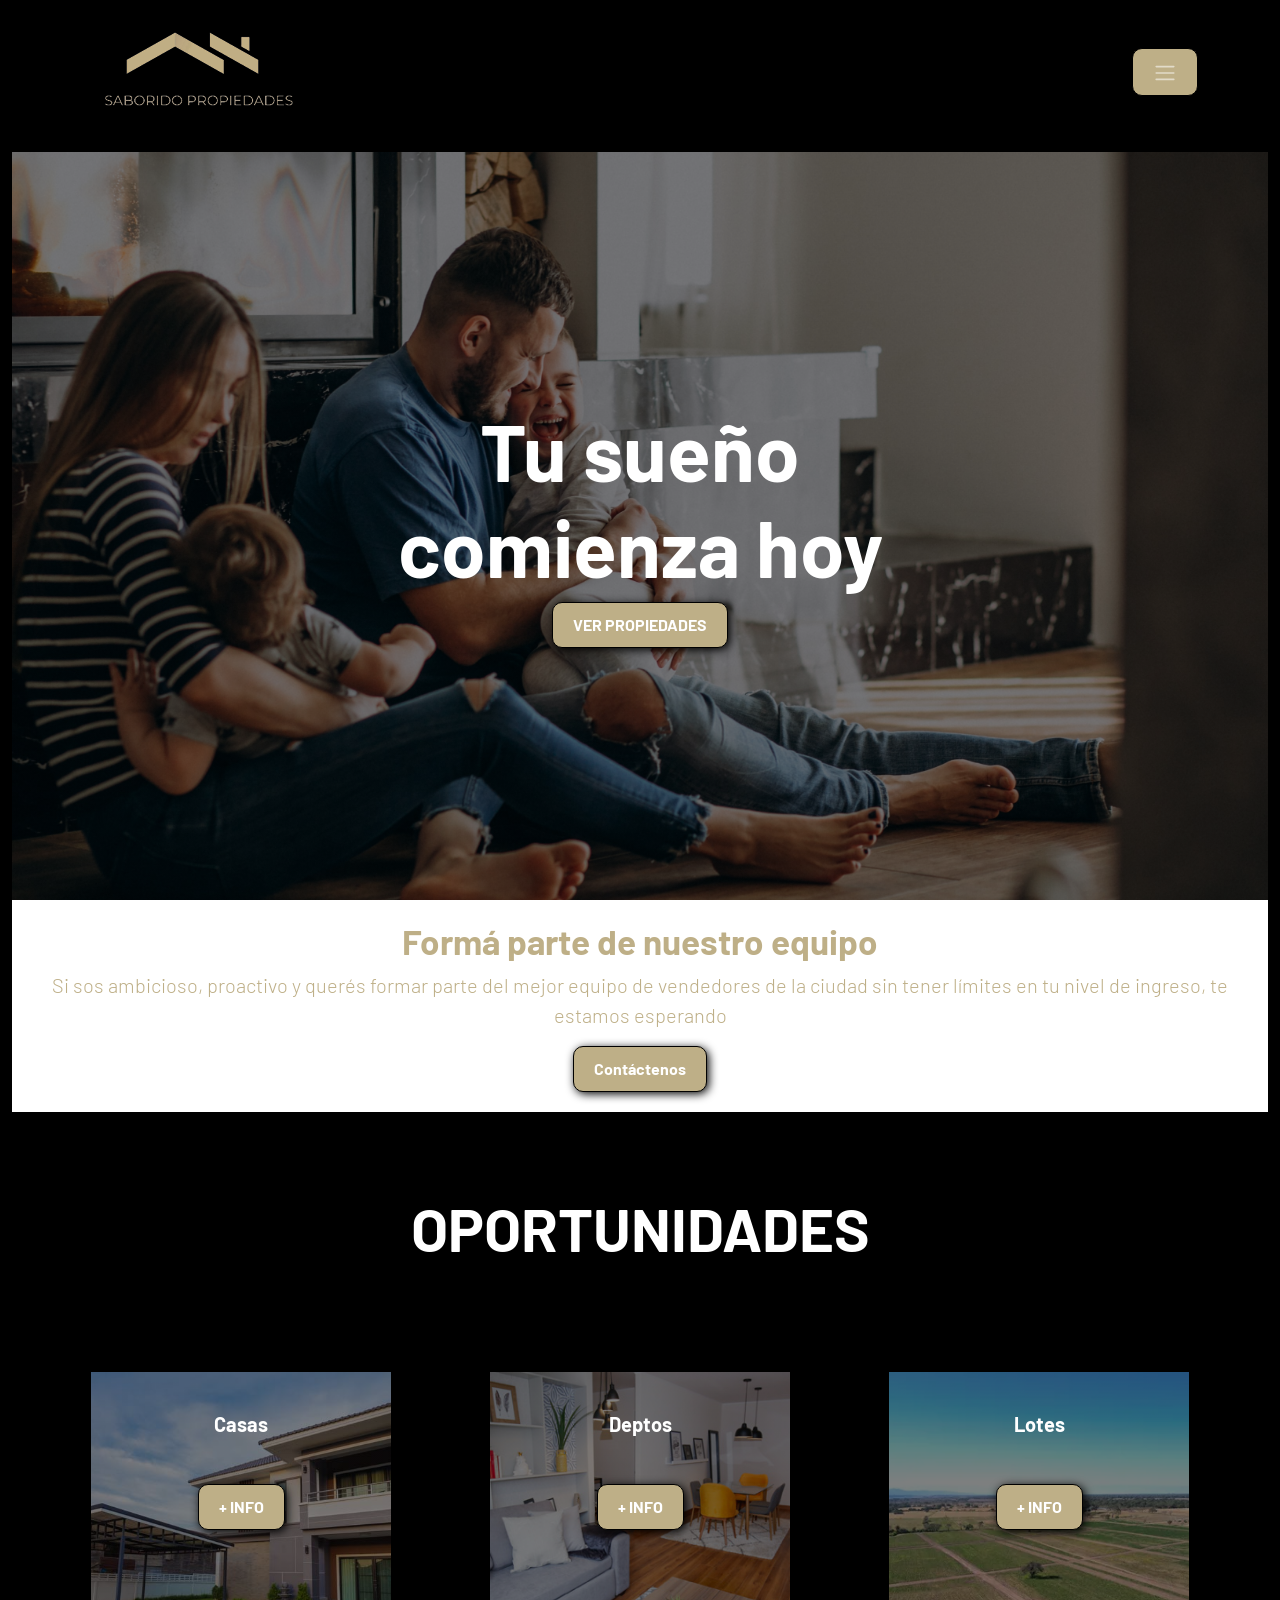
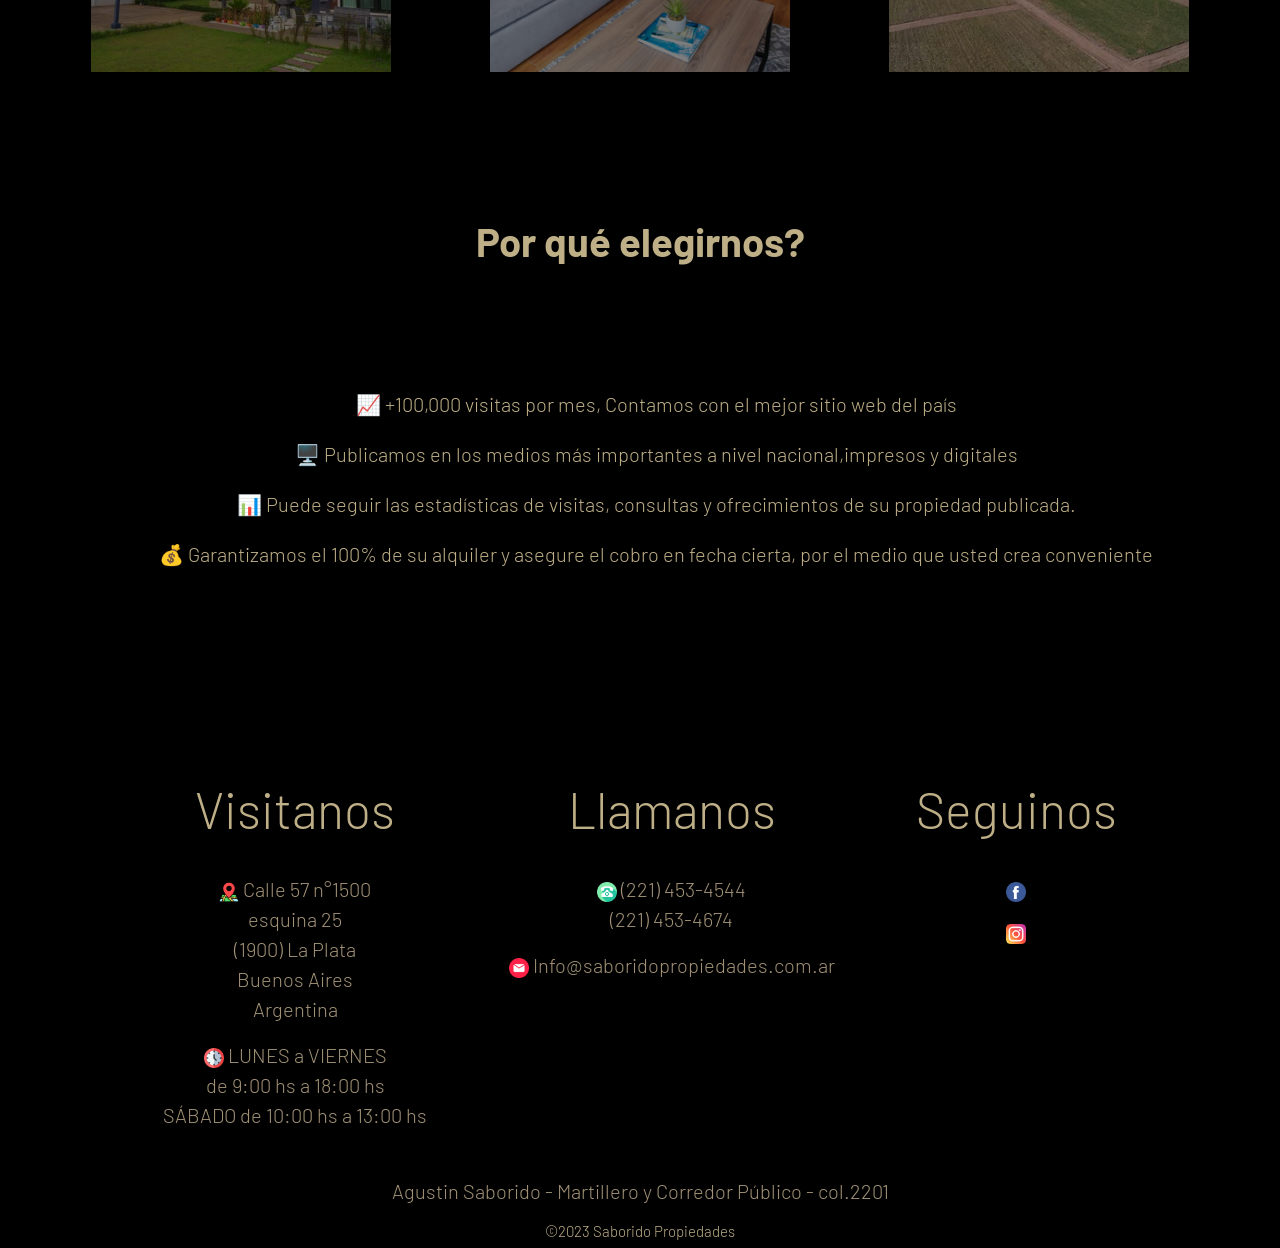
<file: index.html>
<!DOCTYPE html>
<html lang="es">
<head>
<meta charset="UTF-8">
<meta http-equiv="X-UA-Compatible" content="IE=edge">
<meta name="viewport" content="width=device-width, initial-scale=1.0">
<link href="https://cdn.jsdelivr.net/npm/bootstrap@5.2.3/dist/css/bootstrap.min.css" rel="stylesheet" integrity="sha384-rbsA2VBKQhggwzxH7pPCaAqO46MgnOM80zW1RWuH61DGLwZJEdK2Kadq2F9CUG65" crossorigin="anonymous">
<script src="https://cdn.jsdelivr.net/npm/bootstrap@5.2.3/dist/js/bootstrap.bundle.min.js" integrity="sha384-kenU1KFdBIe4zVF0s0G1M5b4hcpxyD9F7jL+jjXkk+Q2h455rYXK/7HAuoJl+0I4" crossorigin="anonymous"></script>
<title>Saborido Propiedades</title>
<link rel="shortcut icon" href="./assets/img/SP-copia.png" type="image/png">
<link rel="stylesheet" href="./css/nuevo.css">
<!--etiquetas SEO-->
<meta name="description" content="tasá tu propiedad gratis en 48 hs. Encontrá Casas y Departamentos en Venta y Alquiler.">
<meta name="keywords" content="Propiedades, inmuebles, casas, departamentos, ph, countries, barrios cerrados, alquiler, venta, compra, alquiler temporario, bienes raices.">
<!--final de etiquetas SEO-->
</head>
<body>
<!--INICIO MENU HAMBURGUESA--> 
<header class="header">
  <nav class="navbar navbar-dark bg">
    <div class="container">
      <div class="logoinmobiliaria">
        <img src="./assets/img/SP-copia.png" alt="logoinmobiliaria" class="logo-img">
      </div>
        <button class="menu_hamburguesa" type="button" data-bs-toggle="collapse" data-bs-target="#navbarSupportedContent" aria-controls="navbarSupportedContent" aria-expanded="false" aria-label="Toggle navigation">
          <span class="navbar-toggler-icon"></span>
        </button>
          <div class="collapse navbar-collapse" id="navbarSupportedContent">
            <ul class="navbar-nav me-auto mb-2 mb-lg-0">
              <li class="nav-item">
                <a class="nav-link" aria-current="page" href="./pages/inicio.html">Inicio</a>
              </li>
              <li class="nav-item">
                <a class="nav-link" href="./pages/comprar.html">Comprar</a>
              </li>
              <li class="nav-item">
                <a class="nav-link" href="./pages/alquilar.html">Alquilar</a>
              </li>
              <li class="nav-item">
                <a class="nav-link" href="./pages/equipo.html">Unite al Equipo</a>
              </li>
              <li class="nav-item">
                <a class="nav-link" href="./pages/vender.html">Vender</a>
              </li>
              
            </ul>
            <form class="d-flex" role="search">
              <input class="form-control me-2" type="search" placeholder="¿Qué estás buscando?" aria-label="Search">
              <button class="btn btn-dark" type="submit"><img src="./assets/img/icon-search.png" alt="search"></button>
            </form>
          </div>
    </div>
  </nav>
</header>
<!--FINAL MENU HABURGUESA-->
<main class="container-fluid">
<!--primera sección-->
  <div class="row">
    <div class="col-sm-12 col-xs-12">
      <section id="hero" class="primerasección">
        <h1>Tu sueño <br>comienza hoy</h1>
        <form action="https://agustinsaborido.github.io/PFSaborido/pages/comprar.html">
        <button>VER PROPIEDADES</button>
        </form>
      </section>
    </div>
  </div>    
<!--segunda sección-->
  <div class="row">
    <div class="col-sm-12 col-xs-12">
      <section id="equipo" class="equipo">
        <article>
         <h2>Formá parte de nuestro equipo<br></h2>
         <p>Si sos ambicioso, proactivo y querés formar parte del mejor equipo de vendedores de la
          ciudad sin tener límites en tu nivel de ingreso, te estamos esperando</p>
          <form action="https://agustinsaborido.github.io/PFSaborido/pages/equipo.html">
          <button>Contáctenos</button>
          </form>
        </article>
      </section>
    </div>
  </div>
<!--tercera sección-->
  <div class="row">
    <div class="col-sm-12 col-xs-12">
      <section id="oportunidades">
        <div class="container">
          <h3>OPORTUNIDADES</h3>
          </div>
          <div class="cartas">
            <div class="carta1">
            <h4>Casas <br></h4> 
            <form action="">    
            <button>+ INFO</button>
            </form>
            </div>   
            <div class="carta2 depto">
            <h4>Deptos <br></h4>
            <form action="">
            <button>+ INFO</button>
            </form>
            </div>
            <div class="carta3">
            <h4>Lotes <br></h4>
            <form action="">    
            <button>+ INFO</button>
            </form>
            </div>  
            </section>
    </div>
  </div>
<!--cuarta sección--> 
<div class="row">
  <div class="col-12 col-xs-6"> 
    <section id="porqueelegirnos">
      <div class="container">
        <h2>Por qué elegirnos?</h2><br>
          <ul>
            <li>📈 +100,000 visitas por mes,
            Contamos con el mejor sitio web del país</li>
            <li>🖥️ Publicamos en los medios más
            importantes a nivel nacional,impresos
            y digitales</li>
            <li>📊 Puede seguir las estadísticas de
            visitas, consultas y ofrecimientos de
            su propiedad publicada.</li>
            <li>💰 Garantizamos el 100% de su alquiler y
            asegure el cobro en fecha cierta, por el
            medio que usted crea conveniente</li>
          </ul>
      </div>
    </section>
  </div>
</div>
</main>
<!--pie de página-->
<footer>
  <div class="container">
    <div class="footer-row">
      <div class="footer-links">
        <h6>Visitanos <br></h6>
        <p><img src="./assets/img/mapa.png" alt="maps" class="iconos">  Calle 57 n°1500 <br> esquina 25 <br> (1900) La Plata <br> Buenos Aires <br> Argentina</p>
        <p><img src="./assets/img/reloj.png" alt="reloj" class="iconos">  LUNES a VIERNES <br> de 9:00 hs a 18:00 hs <br> SÁBADO de 10:00 hs a 13:00 hs</p>
      </div>
      <div class="footer-links">
        <h6>Llamanos <br></h6>
        <p><img src="./assets/img/telefono.png" alt="phone" class="iconos"> (221) 453-4544 <br> (221) 453-4674</p>
        <p><img src="./assets/img/email-png.png" alt="email" class="iconos"> Info@saboridopropiedades.com.ar</p>
      </div>
      <div class="footer-links">
        <h6>Seguinos<br></h6>
        <p><img src="./assets/img/facebook.png" alt="facebook" class="iconos"> <br> </p>  <img src="./assets/img/instagram.png" alt="instagram"class="iconos"></p>
      </div>
    </div>

    <div class="footer-row">
      <div class="footer-links">
        <p>Agustin Saborido - Martillero y Corredor Público - col.2201</p>
        <h5>&copy;2023 Saborido Propiedades</h5>
      </div>
    </div>
  </div>
</footer>
<!--final pie de página-->

</body>
</html>
</file>
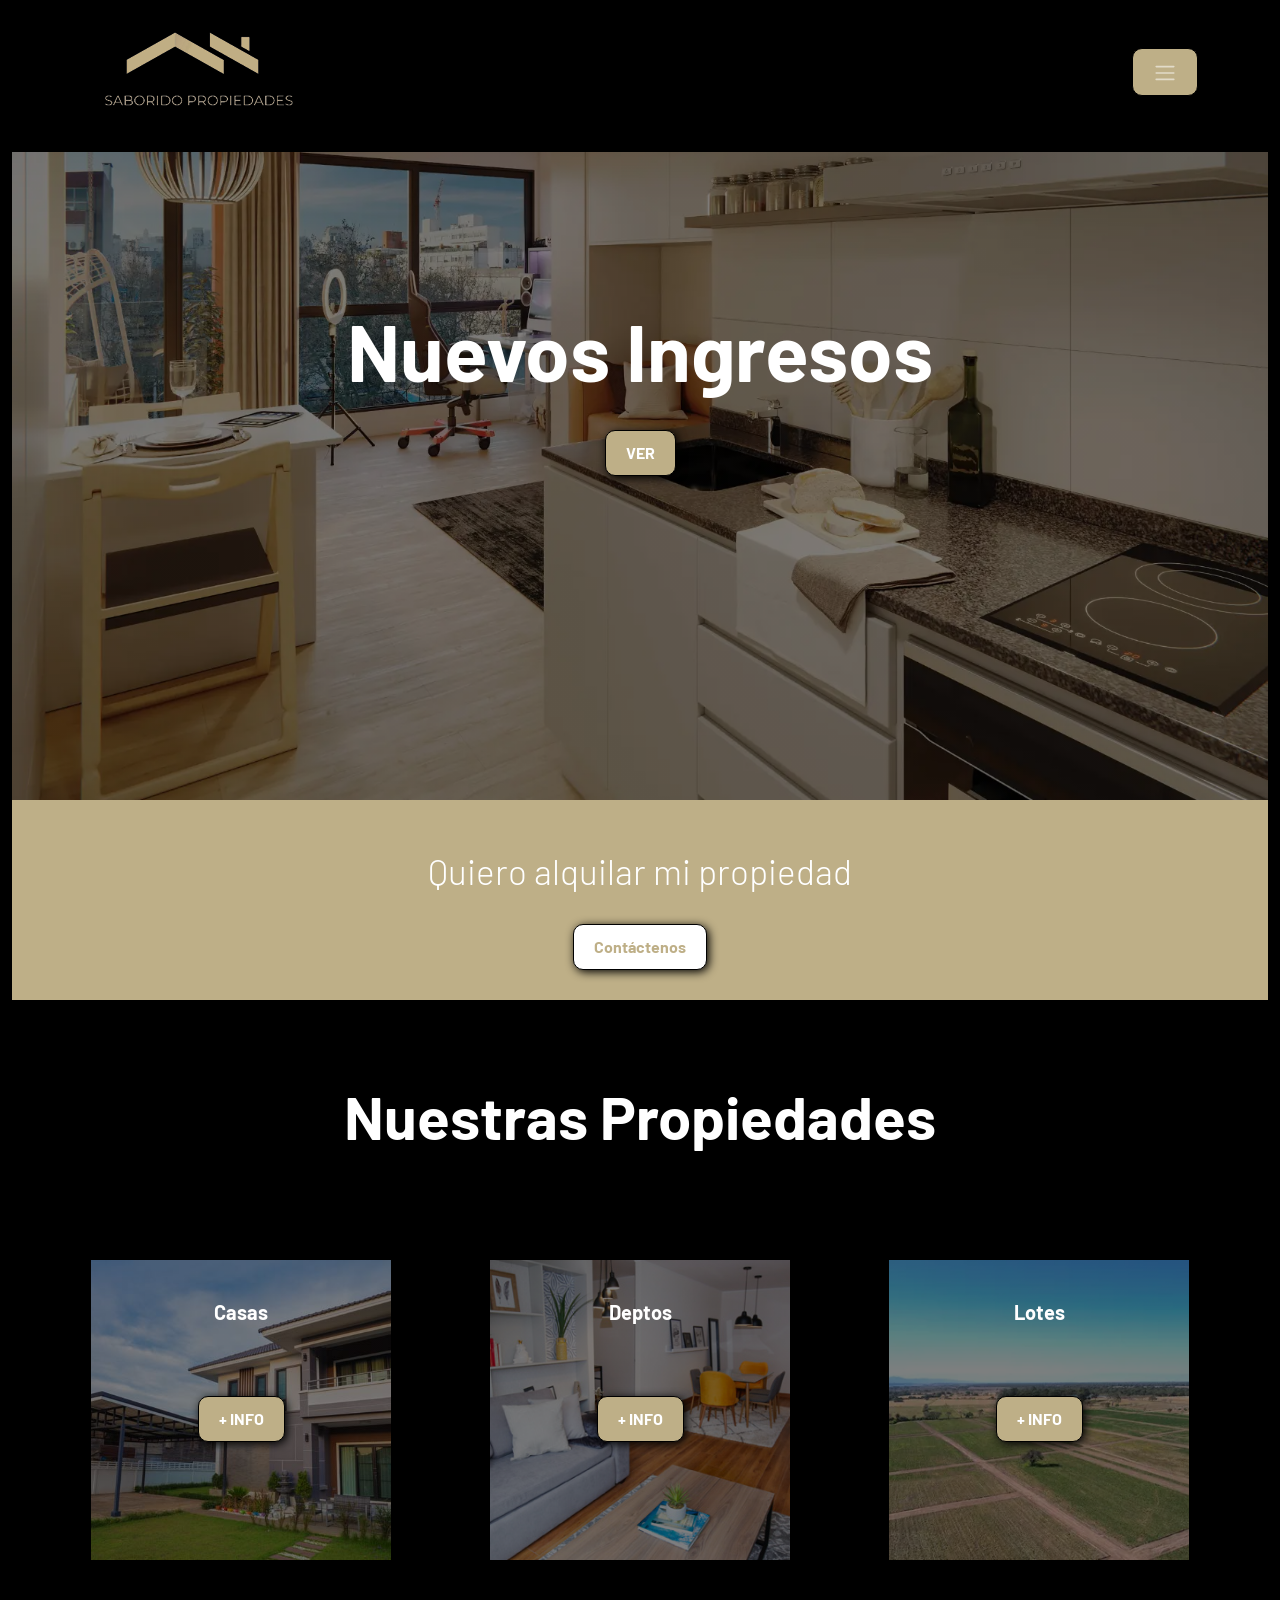
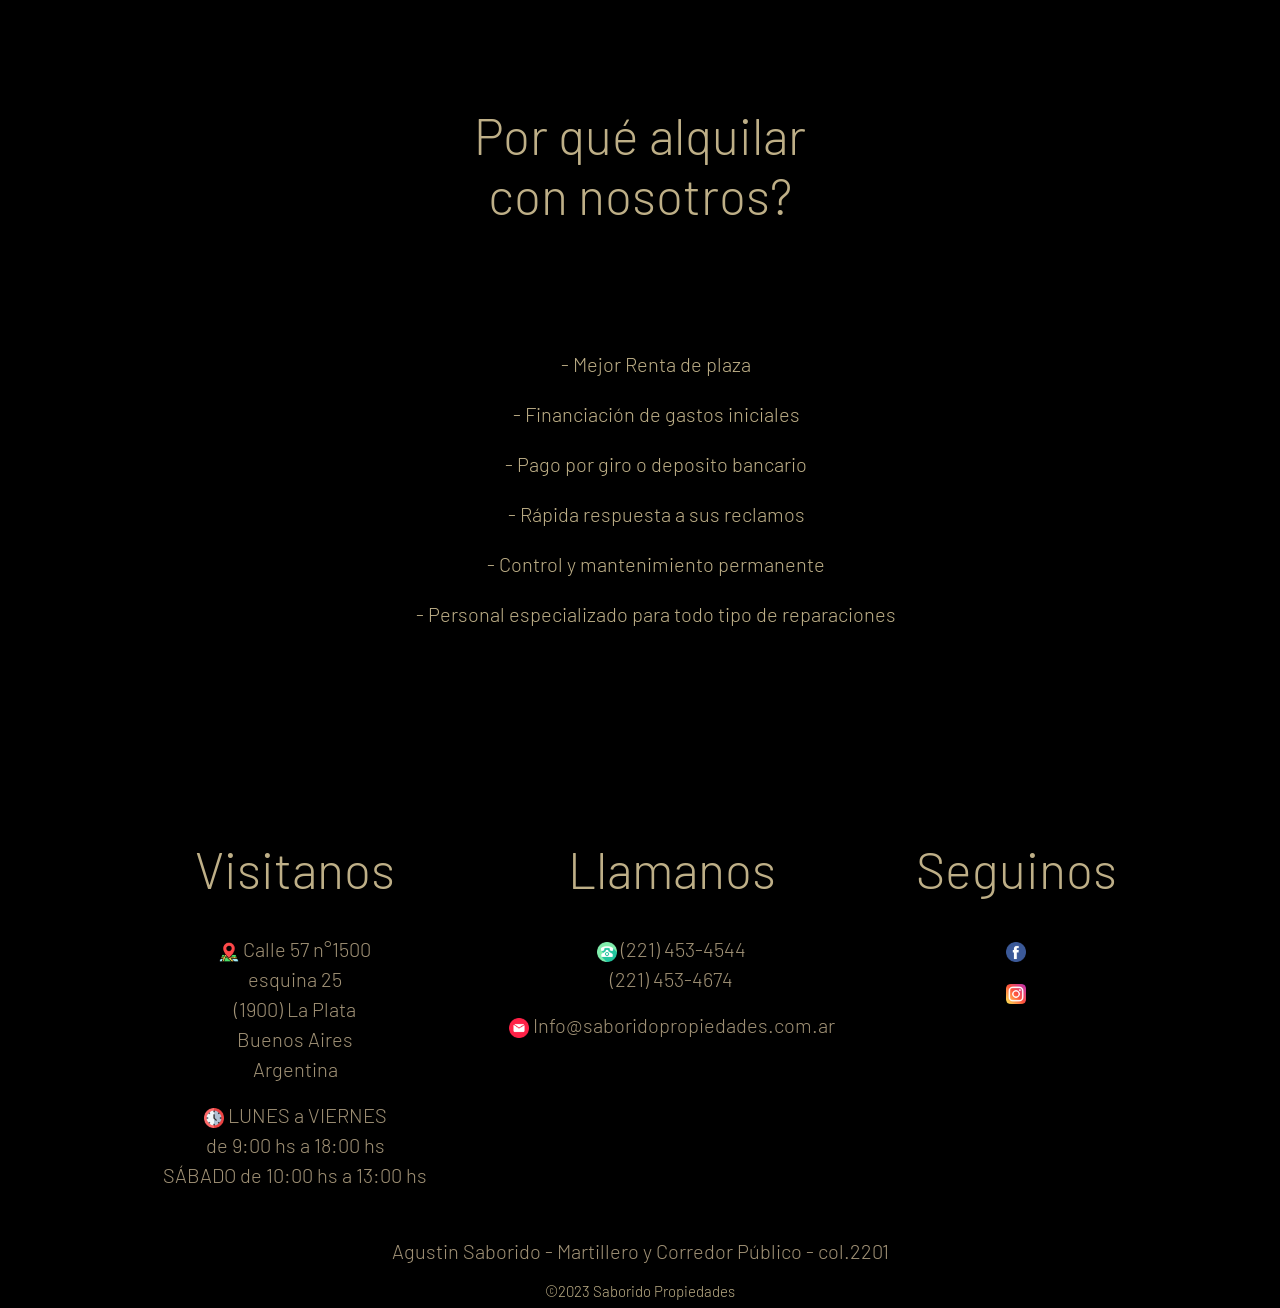
<file: pages/alquilar.html>
<!DOCTYPE html>
<html lang="es">
<head>
<meta charset="UTF-8">
<meta name="viewport" content="width=device-width, initial-scale=1.0">
<title>Alquiler</title>
<link href="https://cdn.jsdelivr.net/npm/bootstrap@5.2.3/dist/css/bootstrap.min.css" rel="stylesheet" integrity="sha384-rbsA2VBKQhggwzxH7pPCaAqO46MgnOM80zW1RWuH61DGLwZJEdK2Kadq2F9CUG65" crossorigin="anonymous">
<script src="https://cdn.jsdelivr.net/npm/bootstrap@5.2.3/dist/js/bootstrap.bundle.min.js" integrity="sha384-kenU1KFdBIe4zVF0s0G1M5b4hcpxyD9F7jL+jjXkk+Q2h455rYXK/7HAuoJl+0I4" crossorigin="anonymous"></script>
<link rel="shortcut icon" href="../assets/img/SP-copia.png" type="image/png">
<link rel="stylesheet" href="../css/nuevo.css">
<!--etiquetas SEO-->
<meta name="description" content="tasá tu propiedad gratis en 48 hs. Encontrá Casas y Departamentos en Venta y Alquiler.">
<meta name="keywords" content="Propiedades, inmuebles, casas, departamentos, ph, countries, barrios cerrados, alquiler, venta, compra, alquiler temporario, bienes raices.">
<!--final de etiquetas SEO-->
</head>
<body class="alquiler">

<!--INICIO MENU HAMBURGUESA--> 
<header class="header">
    <nav class="navbar navbar-dark bg">
      <div class="container">
        <div class="logoinmobiliaria">
        <img src="../assets/img/SP-copia.png" alt="logoinmobiliaria" class="logo-img">
        </div>
          <button class="menu_hamburguesa" type="button" data-bs-toggle="collapse" data-bs-target="#navbarSupportedContent" aria-controls="navbarSupportedContent" aria-expanded="false" aria-label="Toggle navigation">
            <span class="navbar-toggler-icon"></span>
          </button>
          <div class="collapse navbar-collapse" id="navbarSupportedContent">
            <ul class="navbar-nav me-auto mb-2 mb-lg-0">
              <li class="nav-item">
                <a class="nav-link active" aria-current="page" href="../pages/inicio.html">Inicio</a>
              </li>
              <li class="nav-item">
                <a class="nav-link" href="../pages/comprar.html">Comprar</a>
              </li>
              <li class="nav-item">
                <a class="nav-link" href="../pages/alquilar.html">Alquilar</a>
              </li>
              <li class="nav-item">
                <a class="nav-link" href="../pages/equipo.html">Unite al Equipo</a>
              </li>
              <li class="nav-item">
                <a class="nav-link" href="../pages/vender.html">Vender</a>
              </li>
              
            </ul>
            <form class="d-flex" role="search">
              <input class="form-control me-2" type="search" placeholder="¿Qué estás buscando?" aria-label="Search">
              <button class="btn btn-dark" type="submit"><img src="../assets/img/icon-search.png" alt="search"></button>
            </form>
          </div>
        </div>
      </nav>
    </header>
<!--FINAL MENU HABURGUESA-->
        
<!--primera sección-->
<main class="container-fluid">
        <div class="row">
            <div class="col-sm-12 col-xs-6">
            <section class="nuevosingresos">
            <h1>Nuevos Ingresos</h1><br>
            <form action="">
            <button>VER</button>
            </form>
            </section>
            </div>
        </div>
    <!--segunda sección-->
        <div class="row">
            <div class="col-sm-12 col-xs6">
                <section class="quieroalquilar">
                <article>
                <h2>Quiero alquilar mi propiedad</h2><br>
                <form action="file:///C:/Users/agust/OneDrive/Escritorio/Proyecto-final/pages/vender.html">
                <button>Contáctenos</button>
                </form>
                </article>
                </section>
            </div>
        </div>
    <!--tercera sección-->
        <div class="row">
            <div class="col-sm-12 col-xs-6">
                <section class="nuestraspropiedades">
                <div class="container">
                <h3>Nuestras Propiedades</h3>
                </div>
                <div class="cartas">
                <div class="carta1">
                <h4>Casas</h4> <br>
                <form action="">    
                <button>+ INFO</button>
                </form>
                </div>   
                <div class="carta2">
                <h4>Deptos</h4> <br>
                <form action="">
                <button>+ INFO</button>
                </form>
                </div>
                <div class="carta3">
                <h4>Lotes</h4> <br>
                <form action="">    
                <button>+ INFO</button>
                </form>
                </div>  
                </section>
            </div>
        </div>
    <!--cuarta sección--> 
    <div class="row">
        <div class="col-12 col-xs-6"> 
            <section class="alquilarconnosotros">
                <div class="container">
                <h2>Por qué alquilar <br> con nosotros?</h2><br>
                <ul>
                <li>- Mejor Renta de plaza</li>
                <li>- Financiación de gastos iniciales</li>
                <li>- Pago por giro o deposito bancario</li>
                <li>- Rápida respuesta a sus reclamos</li>
                <li>- Control y mantenimiento permanente</li>
                <li>- Personal especializado para todo tipo de reparaciones</li>
                </ul>
        
            </section>
        </div>
    </div>
    </main>
<!--pie de página-->
<footer>
  <div class="container">
    <div class="footer-row">
      <div class="footer-links">
        <h6>Visitanos <br></h6>
        <p><img src="../assets/img/mapa.png" alt="" class="iconos">  Calle 57 n°1500 <br> esquina 25 <br> (1900) La Plata <br> Buenos Aires <br> Argentina</p>
        <p><img src="../assets/img/reloj.png" alt="" class="iconos">  LUNES a VIERNES <br> de 9:00 hs a 18:00 hs <br> SÁBADO de 10:00 hs a 13:00 hs</p>
      </div>
      <div class="footer-links">
        <h6>Llamanos <br></h6>
        <p><img src="../assets/img/telefono.png" alt="" class="iconos"> (221) 453-4544 <br> (221) 453-4674</p>
        <p><img src="../assets/img/email-png.png" alt="" class="iconos"> Info@saboridopropiedades.com.ar</p>
      </div>
      <div class="footer-links">
        <h6>Seguinos<br></h6>
        <p><img src="../assets/img/facebook.png" alt="" class="iconos"> <br> </p>  <img src="../assets/img/instagram.png" alt=""class="iconos"></p>
      </div>
    </div>

    <div class="footer-row">
      <div class="footer-links">
        <p>Agustin Saborido - Martillero y Corredor Público - col.2201</p>
        <h5>&copy;2023 Saborido Propiedades</h5>
      </div>
    </div>
  </div>
</footer>
<!--final pie de página-->
</body>
</html>
</file>
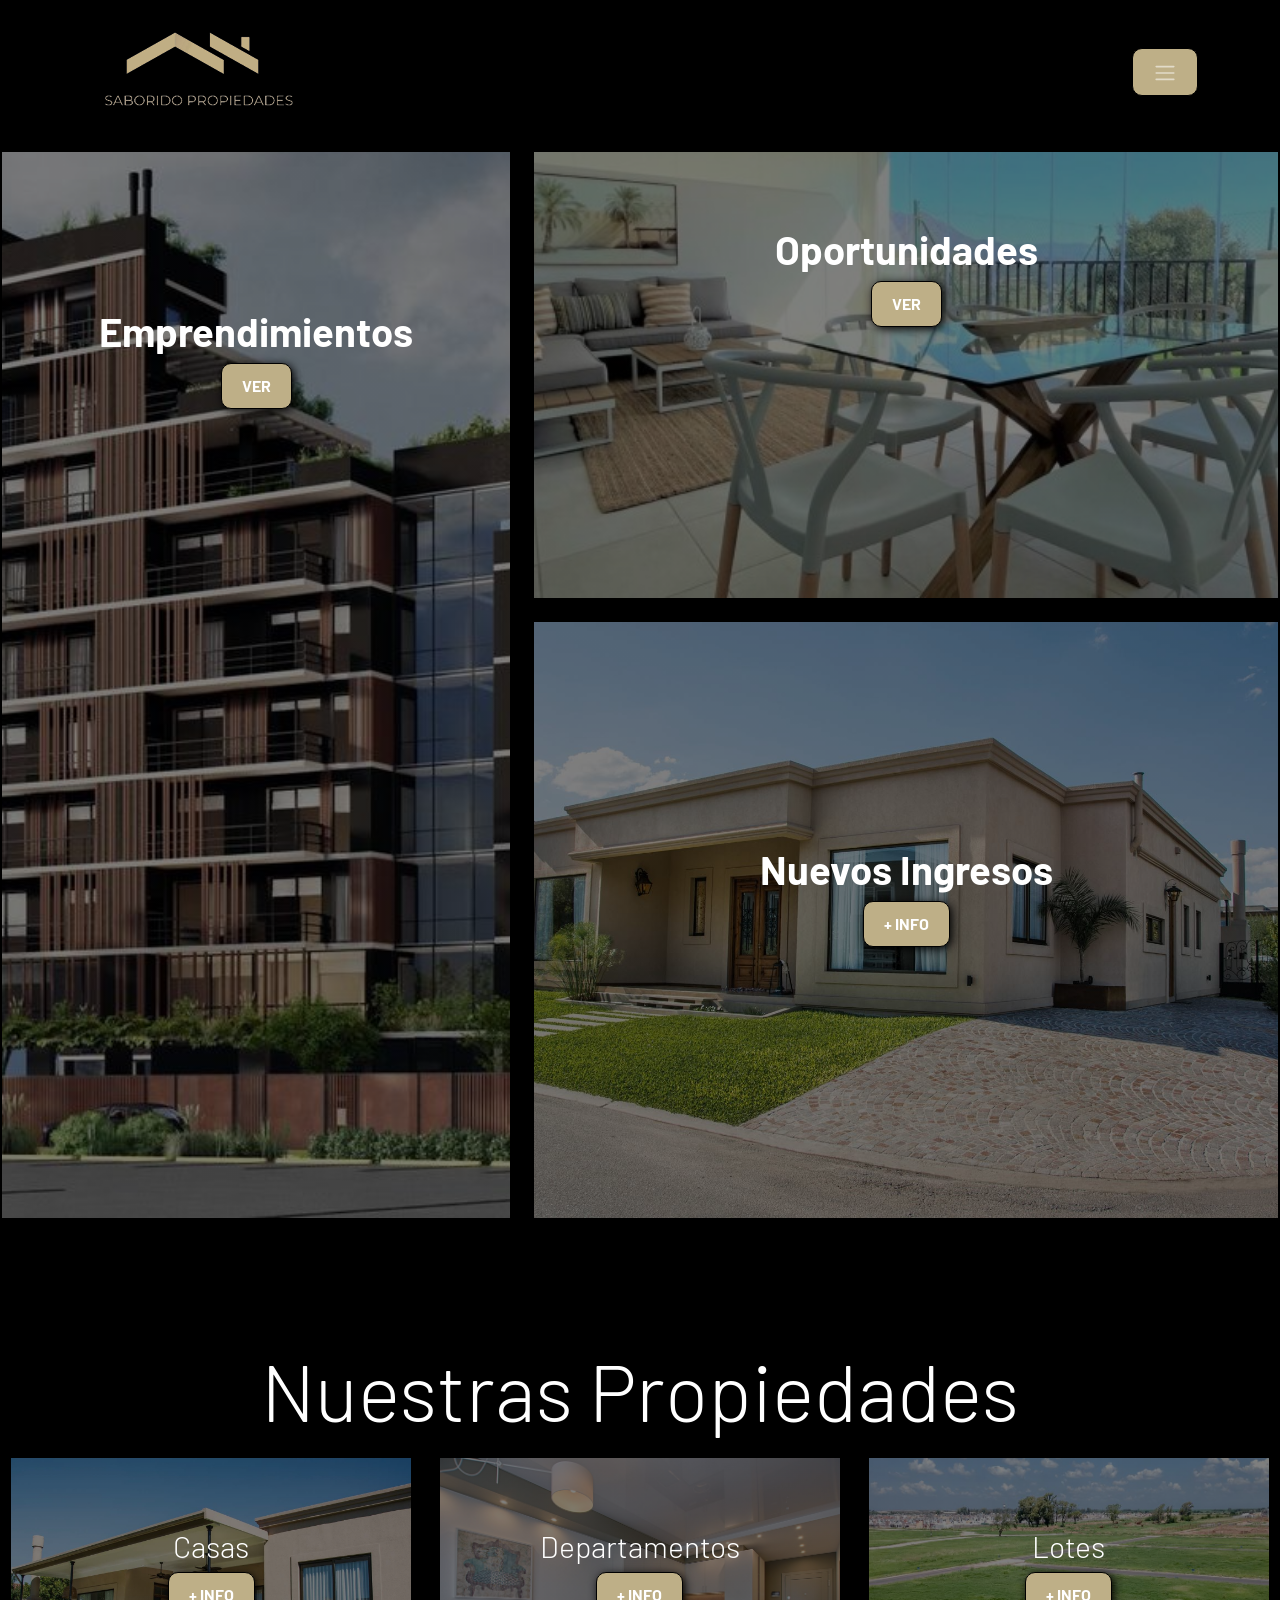
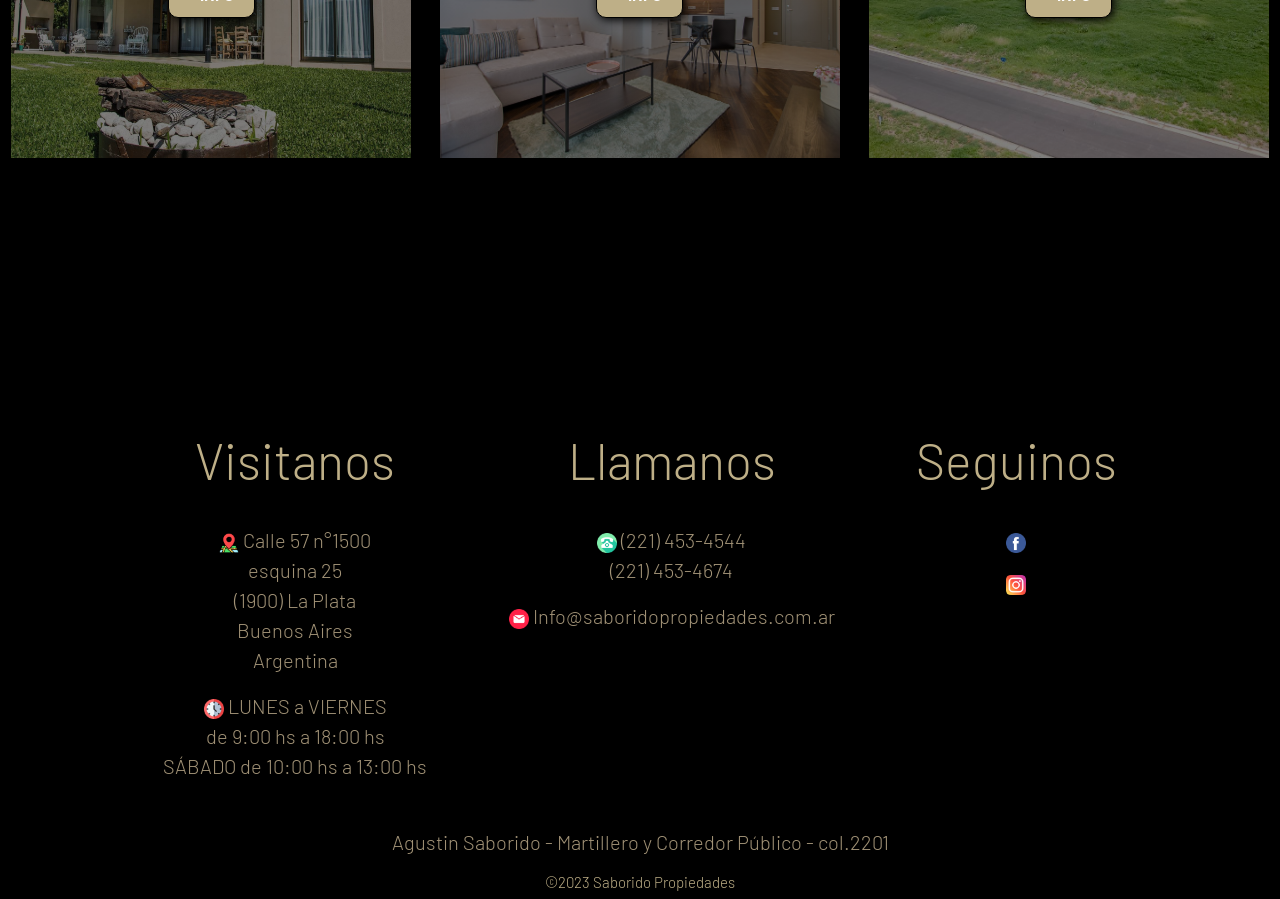
<file: pages/comprar.html>
<!DOCTYPE html>
<html lang="es">
<head>
<meta charset="UTF-8">
<meta name="viewport" content="width=device-width, initial-scale=1.0">
<title>Comprar</title>
<link href="https://cdn.jsdelivr.net/npm/bootstrap@5.2.3/dist/css/bootstrap.min.css" rel="stylesheet" integrity="sha384-rbsA2VBKQhggwzxH7pPCaAqO46MgnOM80zW1RWuH61DGLwZJEdK2Kadq2F9CUG65" crossorigin="anonymous">
<script src="https://cdn.jsdelivr.net/npm/bootstrap@5.2.3/dist/js/bootstrap.bundle.min.js" integrity="sha384-kenU1KFdBIe4zVF0s0G1M5b4hcpxyD9F7jL+jjXkk+Q2h455rYXK/7HAuoJl+0I4" crossorigin="anonymous"></script>
<link rel="shortcut icon" href="../assets/img/SP-copia.png" type="image/png">
<link rel="stylesheet" href="../css/nuevo.css">
<!--etiquetas SEO-->
<meta name="description" content="tasá tu propiedad gratis en 48 hs. Encontrá Casas y Departamentos en Venta y Alquiler.">
<meta name="keywords" content="Propiedades, inmuebles, casas, departamentos, ph, countries, barrios cerrados, alquiler, venta, compra, alquiler temporario, bienes raices.">
<!--final de etiquetas SEO-->
</head>
<!--INICIO MENU HAMBURGUESA--> 
<header class="header">
    <nav class="navbar navbar-dark bg">
      <div class="container">
        <div class="logoinmobiliaria">
        <img src="../assets/img/SP-copia.png" alt="logoinmobiliaria" class="logo-img">
        </div>
          <button class="menu_hamburguesa" type="button" data-bs-toggle="collapse" data-bs-target="#navbarSupportedContent" aria-controls="navbarSupportedContent" aria-expanded="false" aria-label="Toggle navigation">
            <span class="navbar-toggler-icon"></span>
          </button>
          <div class="collapse navbar-collapse" id="navbarSupportedContent">
            <ul class="navbar-nav me-auto mb-2 mb-lg-0">
              <li class="nav-item">
                <a class="nav-link" aria-current="page" href="../pages/inicio.html">Inicio</a>
              </li>
              <li class="nav-item">
                <a class="nav-link" href="../pages/comprar.html">Comprar</a>
              </li>
              <li class="nav-item">
                <a class="nav-link" href="../pages/alquilar.html">Alquilar</a>
              </li>
              <li class="nav-item">
                <a class="nav-link" href="../pages/equipo.html">Unite al Equipo</a>
              </li>
              <li class="nav-item">
                <a class="nav-link" href="../pages/vender.html">Vender</a>
              </li>
              
            </ul>
            <form class="d-flex" role="search">
              <input class="form-control me-2" type="search" placeholder="¿Qué estás buscando?" aria-label="Search">
              <button class="btn btn-dark" type="submit"><img src="../assets/img/icon-search.png" alt="search"></button>
            </form>
          </div>
        </div>
      </nav>
    </header>
<!--FINAL MENU HABURGUESA-->
<main>
<!--primera sección-->
<div id="grid">
        <section id="emprendimientos" class="secciones">
        <h1>Emprendimientos</h1>
        <form action="">
        <button>VER</button>
        </form>
        </section>
    <!--segunda sección-->
        <section id="oportu" class="secciones">
        <article>
        <h2>Oportunidades</h2>
        <form action="">
        <button>VER</button>
        </form>
        </article>
        </section>
    <!--tercera sección-->
        <section id="nuevosingresos" class="secciones">
        <h3>Nuevos Ingresos</h3>
        <form action="">    
        <button>+ INFO</button>
        </form>  
        </section>
    <!--cuarta sección-->
<section id="nuestraspropiedades" class="secciones">
    <h2>Nuestras Propiedades</h2>
      <div class="grid-container">
        <div class="item1">
          <h4>Casas <br></h4> 
            <form action="">    
            <button>+ INFO</button>
            </form>
        </div>   
        <div class="item2">
          <h4>Departamentos <br></h4> 
            <form action="">
            <button>+ INFO</button>
            </form>
        </div>
        <div class="item3">
          <h4>Lotes <br></h4> 
            <form action="">    
            <button>+ INFO</button>
            </form>
        </div>
      </div>   
</section>
</main>
<!--final de secciones-->
<!--pie de página-->
<footer>
  <div class="container">
    <div class="footer-row">
      <div class="footer-links">
        <h6>Visitanos <br></h6>
        <p><img src="../assets/img/mapa.png" alt="" class="iconos">  Calle 57 n°1500 <br> esquina 25 <br> (1900) La Plata <br> Buenos Aires <br> Argentina</p>
        <p><img src="../assets/img/reloj.png" alt="" class="iconos">  LUNES a VIERNES <br> de 9:00 hs a 18:00 hs <br> SÁBADO de 10:00 hs a 13:00 hs</p>
      </div>
      <div class="footer-links">
        <h6>Llamanos <br></h6>
        <p><img src="../assets/img/telefono.png" alt="" class="iconos"> (221) 453-4544 <br> (221) 453-4674</p>
        <p><img src="../assets/img/email-png.png" alt="" class="iconos"> Info@saboridopropiedades.com.ar</p>
      </div>
      <div class="footer-links">
        <h6>Seguinos<br></h6>
        <p><img src="../assets/img/facebook.png" alt="" class="iconos"> <br> </p>  <img src="../assets/img/instagram.png" alt=""class="iconos"></p>
      </div>
    </div>

    <div class="footer-row">
      <div class="footer-links">
        <p>Agustin Saborido - Martillero y Corredor Público - col.2201</p>
        <h5>&copy;2023 Saborido Propiedades</h5>
      </div>
    </div>
  </div>
</footer>
<!--final pie de página-->
</body>
</html>
</file>
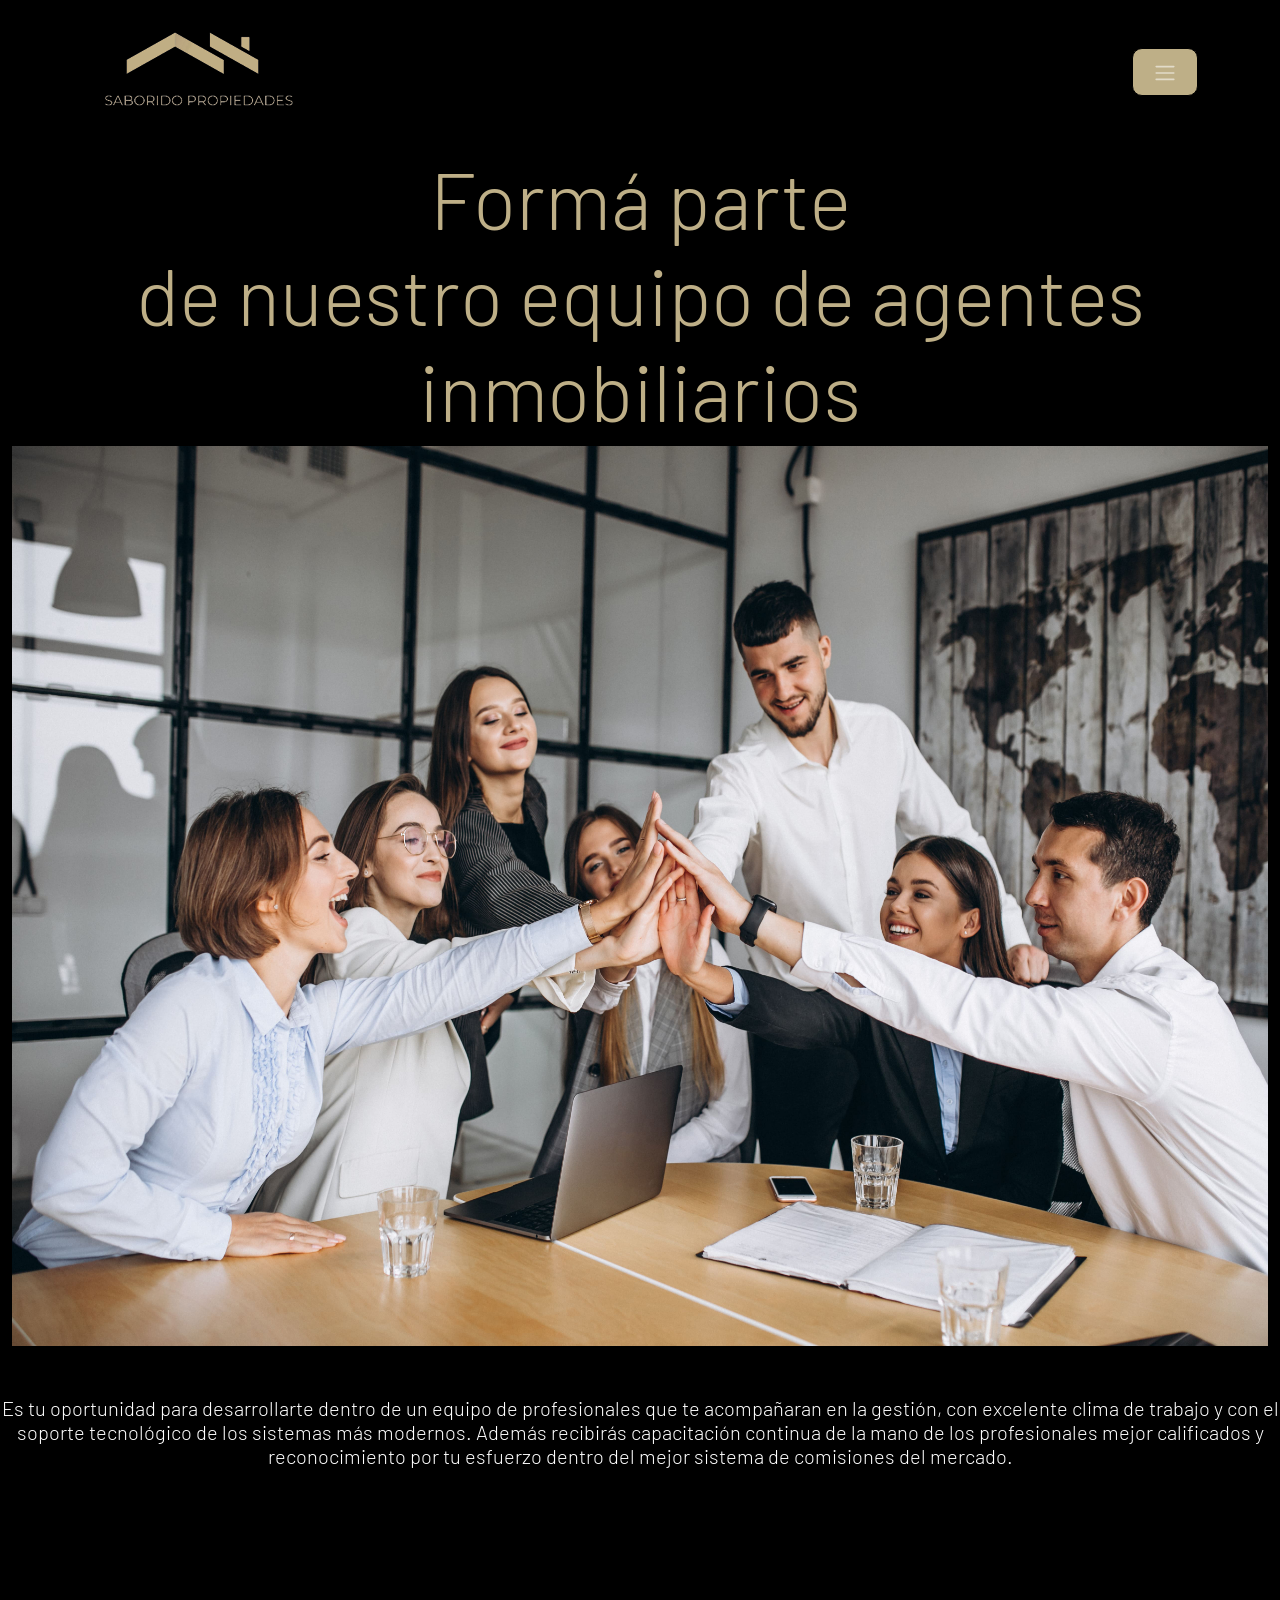
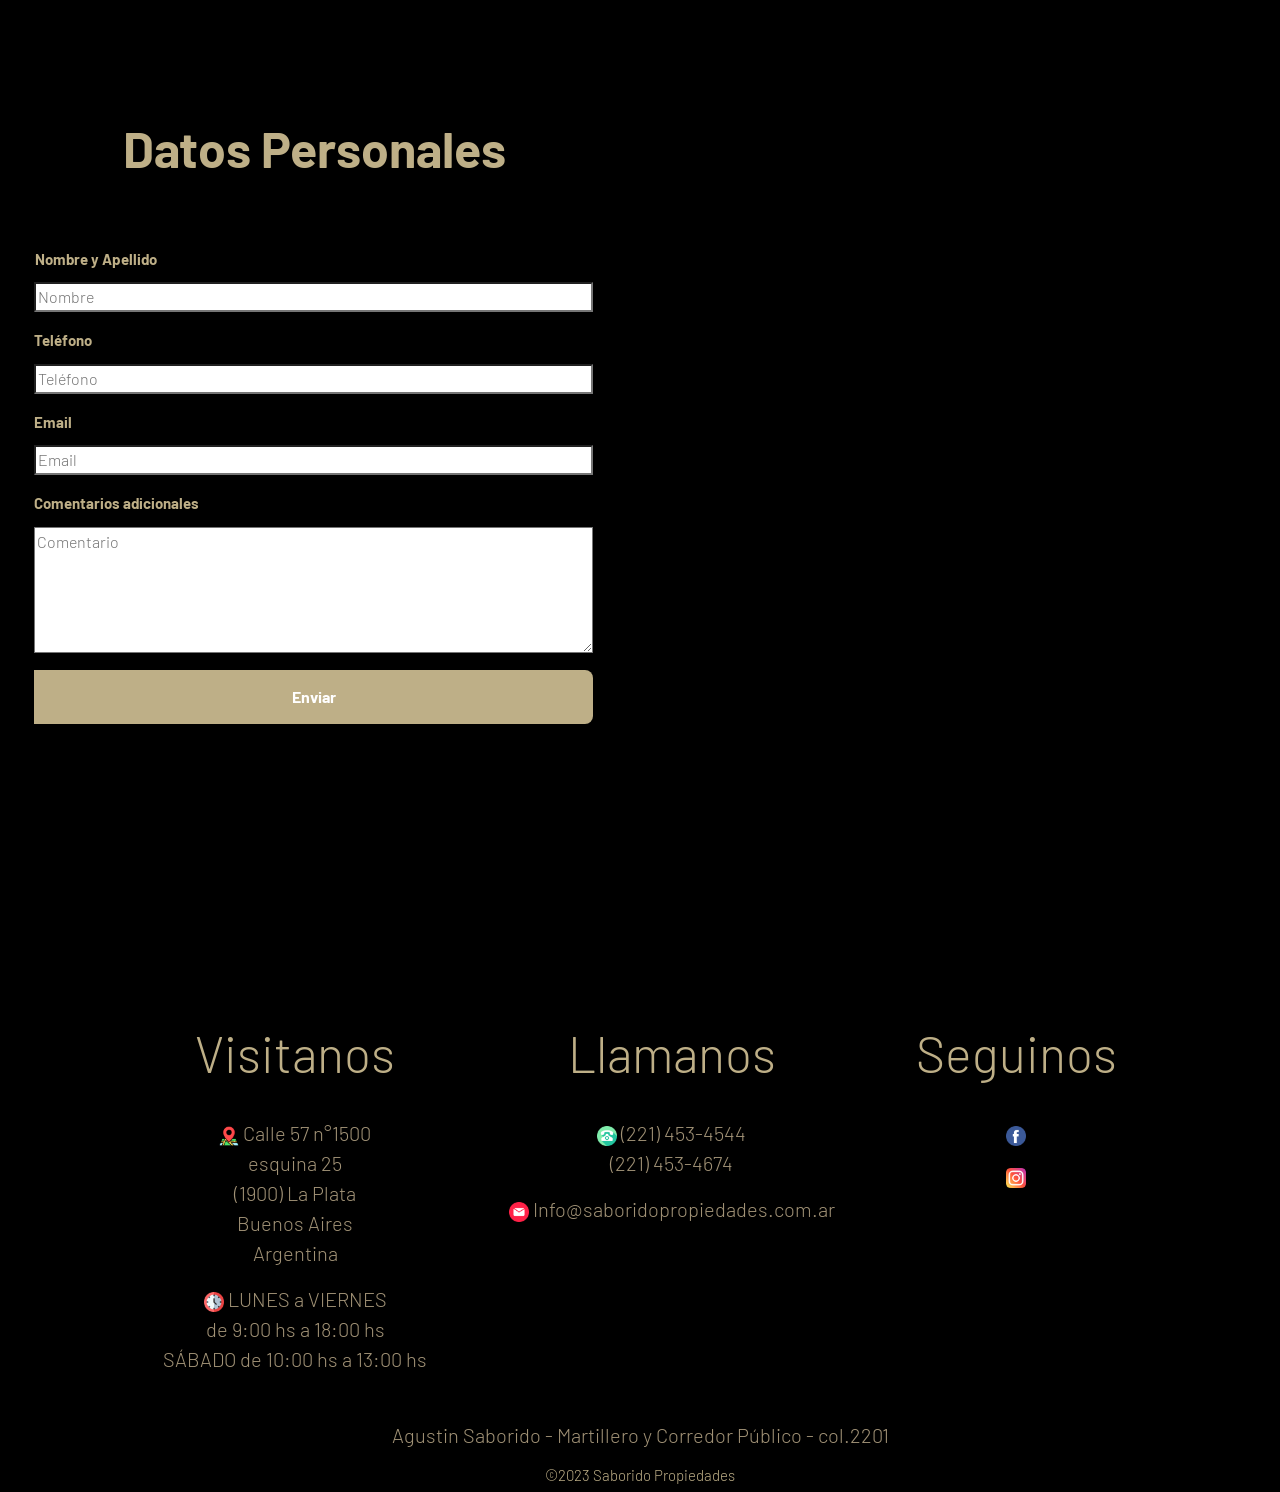
<file: pages/equipo.html>
<!DOCTYPE html>
<html lang="es">
<head>
<meta charset="UTF-8">
<meta http-equiv="X-UA-Compatible" content="IE=edge">
<meta name="viewport" content="width=device-width, initial-scale=1.0">
<link href="https://cdn.jsdelivr.net/npm/bootstrap@5.2.3/dist/css/bootstrap.min.css" rel="stylesheet" integrity="sha384-rbsA2VBKQhggwzxH7pPCaAqO46MgnOM80zW1RWuH61DGLwZJEdK2Kadq2F9CUG65" crossorigin="anonymous">
<script src="https://cdn.jsdelivr.net/npm/bootstrap@5.2.3/dist/js/bootstrap.bundle.min.js" integrity="sha384-kenU1KFdBIe4zVF0s0G1M5b4hcpxyD9F7jL+jjXkk+Q2h455rYXK/7HAuoJl+0I4" crossorigin="anonymous"></script>
<title>Vender</title>
<link rel="shortcut icon" href="../assets/img/SP-copia.png" type="image/png">
<link rel="stylesheet" href="../css/nuevo.css">
<!--etiquetas SEO-->
<meta name="description" content="tasá tu propiedad gratis en 48 hs. Encontrá Casas y Departamentos en Venta y Alquiler.">
<meta name="keywords" content="Propiedades, inmuebles, casas, departamentos, ph, countries, barrios cerrados, alquiler, venta, compra, alquiler temporario, bienes raices.">
<!--final de etiquetas SEO-->
</head>
<body>
<!--INICIO MENU HAMBURGUESA--> 
<header class="header">
    <nav class="navbar navbar-dark bg">
      <div class="container">
        <div class="logoinmobiliaria">
        <img src="../assets/img/SP-copia.png" alt="logoinmobiliaria" class="logo-img">
        </div>
          <button class="menu_hamburguesa" type="button" data-bs-toggle="collapse" data-bs-target="#navbarSupportedContent" aria-controls="navbarSupportedContent" aria-expanded="false" aria-label="Toggle navigation">
            <span class="navbar-toggler-icon"></span>
          </button>
          <div class="collapse navbar-collapse" id="navbarSupportedContent">
            <ul class="navbar-nav me-auto mb-2 mb-lg-0">
              <li class="nav-item">
                <a class="nav-link active" aria-current="page" href="../pages/inicio.html">Inicio</a>
              </li>
              <li class="nav-item">
                <a class="nav-link" href="../pages/comprar.html">Comprar</a>
              </li>
              <li class="nav-item">
                <a class="nav-link" href="../pages/alquilar.html">Alquilar</a>
              </li>
              <li class="nav-item">
                <a class="nav-link" href="../pages/equipo.html">Unite al Equipo</a>
              </li>
              <li class="nav-item">
                <a class="nav-link" href="../pages/vender.html">Vender</a>
              </li>
              
            </ul>
            <form class="d-flex" role="search">
              <input class="form-control me-2" type="search" placeholder="¿Qué estás buscando?" aria-label="Search">
              <button class="btn btn-dark" type="submit"><img src="../assets/img/icon-search.png" alt="search"></button>
            </form>
          </div>
        </div>
      </nav>
    </header>
<!--FINAL MENU HABURGUESA-->
<main>
<!--primera sección-->
<div class="container-fluid">
    <div class="row">
        <div class="col-12 col-xs-12 col-md-12">
            <section class="formaparte">
                <h1>Formá parte <br>de nuestro equipo
                de agentes inmobiliarios<br></h1>
                <img src="../assets/img/equipo-min.jpg" alt="nuestroquipo">
            </section>
        </div>
    </div>
</div>     

<!--segunda sección-->
    <div class="row">
        <div class="col-12 col-sm-12">
            <section class="compromiso">
                <article>
                    <h4>Es tu oportunidad para desarrollarte dentro de un equipo de profesionales que te acompañaran en
                        la gestión, con excelente clima de trabajo y con el soporte tecnológico de los sistemas más
                        modernos.  Además recibirás capacitación continua de la mano de los profesionales mejor calificados y reconocimiento
                        por tu esfuerzo dentro del mejor sistema de comisiones del mercado.</h4>
                </article>
            </section>
        </div>
    </div>

<!--tercera sección-->
    <div class="row">
        <div class="col-12 col-xs-6 col-md-6">
            <section class="datospersonales">
                <form>
                    <h2 class="datos">Datos Personales</h2>
                    <div class="input-group">
                        <label for="name">Nombre y Apellido</label>
                        <input type="text" name="name" id="name" placeholder="Nombre">

                        <label for="phone">Teléfono</label>
                        <input type="tel" name="phone" id="phone" placeholder="Teléfono">

                        <label for="email">Email</label>
                        <input type="email" name="email" id="email" placeholder="Email">

                        <label for="comentario">Comentarios adicionales</label>
                        <textarea name="comentario" id="comentario" cols="30" rows="5" placeholder="Comentario"></textarea>

                        <input class="btn" type="submit" value="Enviar">

                </form>            
            </section>
            
                
        </div>
    </div>    

</main>
<!--pie de página-->
<footer>
  <div class="container">
    <div class="footer-row">
      <div class="footer-links">
        <h6>Visitanos <br></h6>
        <p><img src="../assets/img/mapa.png" alt="" class="iconos">  Calle 57 n°1500 <br> esquina 25 <br> (1900) La Plata <br> Buenos Aires <br> Argentina</p>
        <p><img src="../assets/img/reloj.png" alt="" class="iconos">  LUNES a VIERNES <br> de 9:00 hs a 18:00 hs <br> SÁBADO de 10:00 hs a 13:00 hs</p>
      </div>
      <div class="footer-links">
        <h6>Llamanos <br></h6>
        <p><img src="../assets/img/telefono.png" alt="" class="iconos"> (221) 453-4544 <br> (221) 453-4674</p>
        <p><img src="../assets/img/email-png.png" alt="" class="iconos"> Info@saboridopropiedades.com.ar</p>
      </div>
      <div class="footer-links">
        <h6>Seguinos<br></h6>
        <p><img src="../assets/img/facebook.png" alt="" class="iconos"> <br> </p>  <img src="../assets/img/instagram.png" alt=""class="iconos"></p>
      </div>
    </div>

    <div class="footer-row">
      <div class="footer-links">
        <p>Agustin Saborido - Martillero y Corredor Público - col.2201</p>
        <h5>&copy;2023 Saborido Propiedades</h5>
      </div>
    </div>
  </div>
</footer>
<!--final pie de página-->
</body>
</html>
</file>
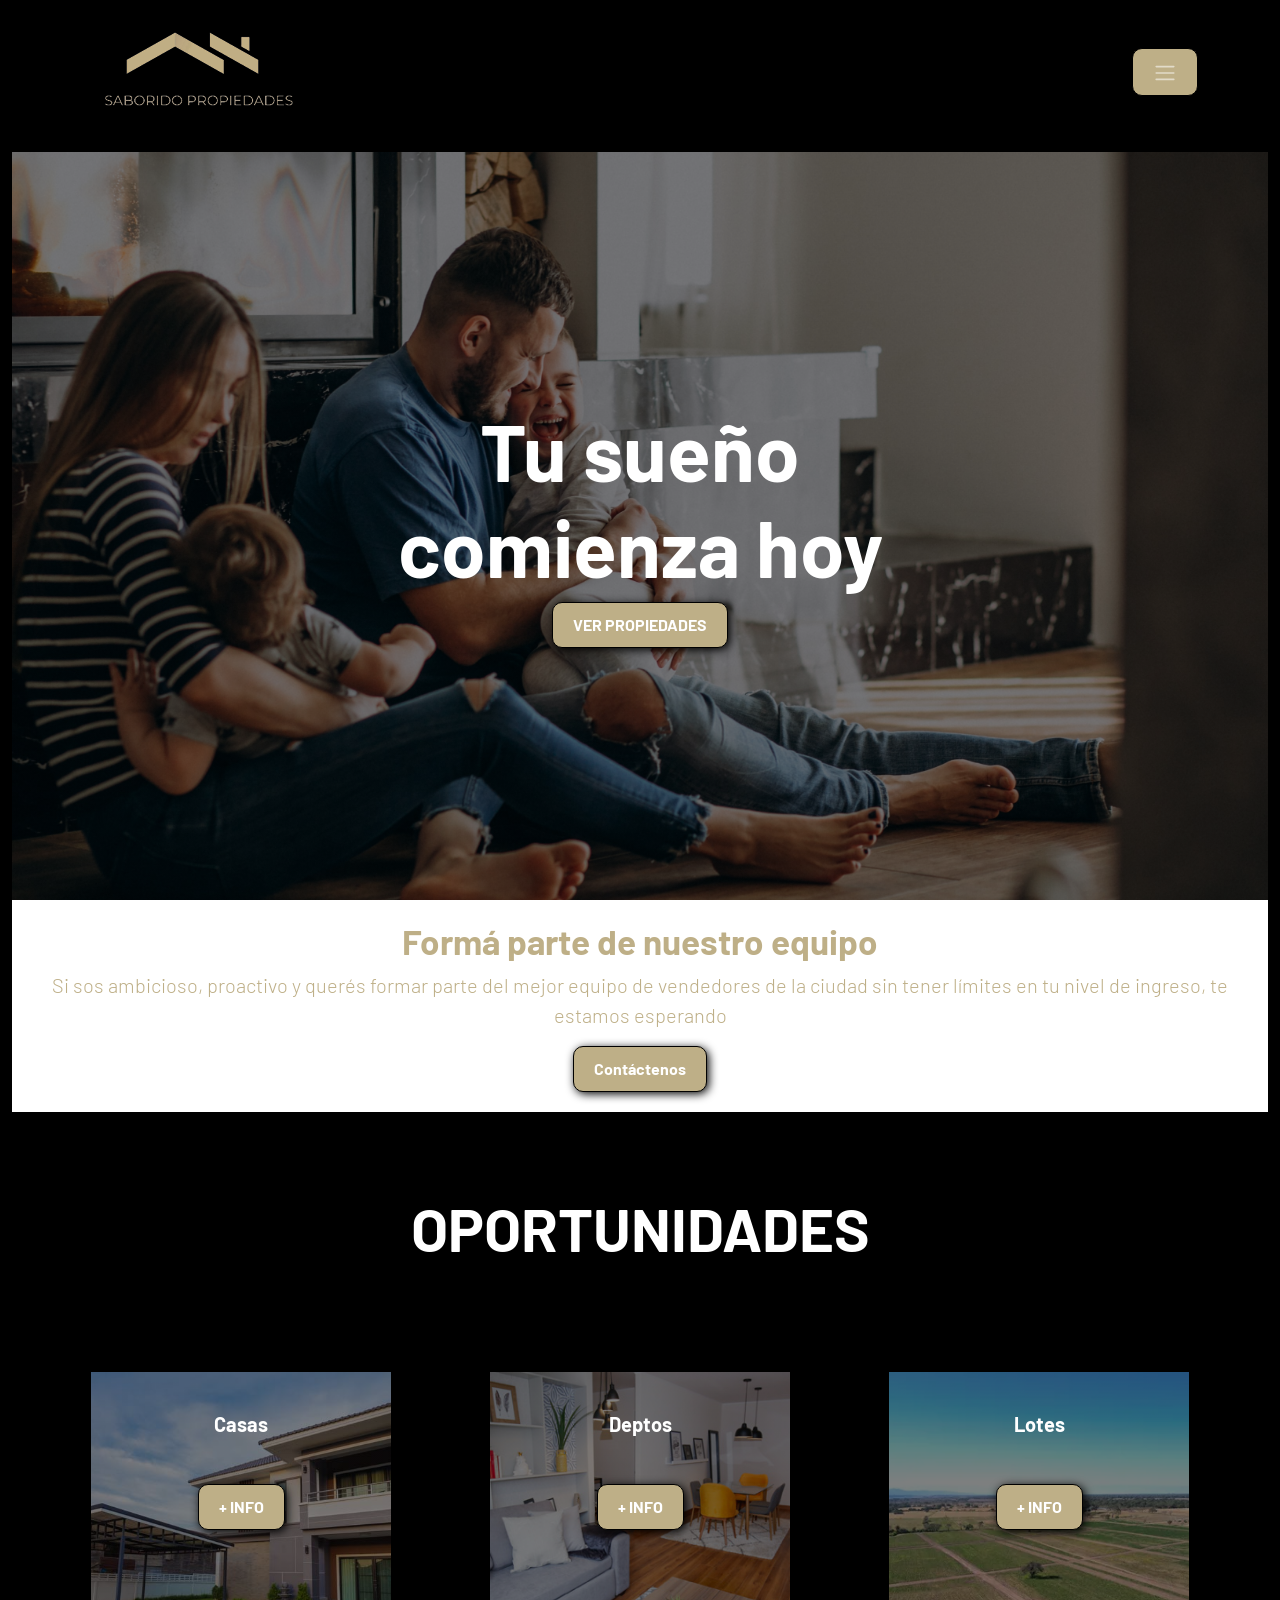
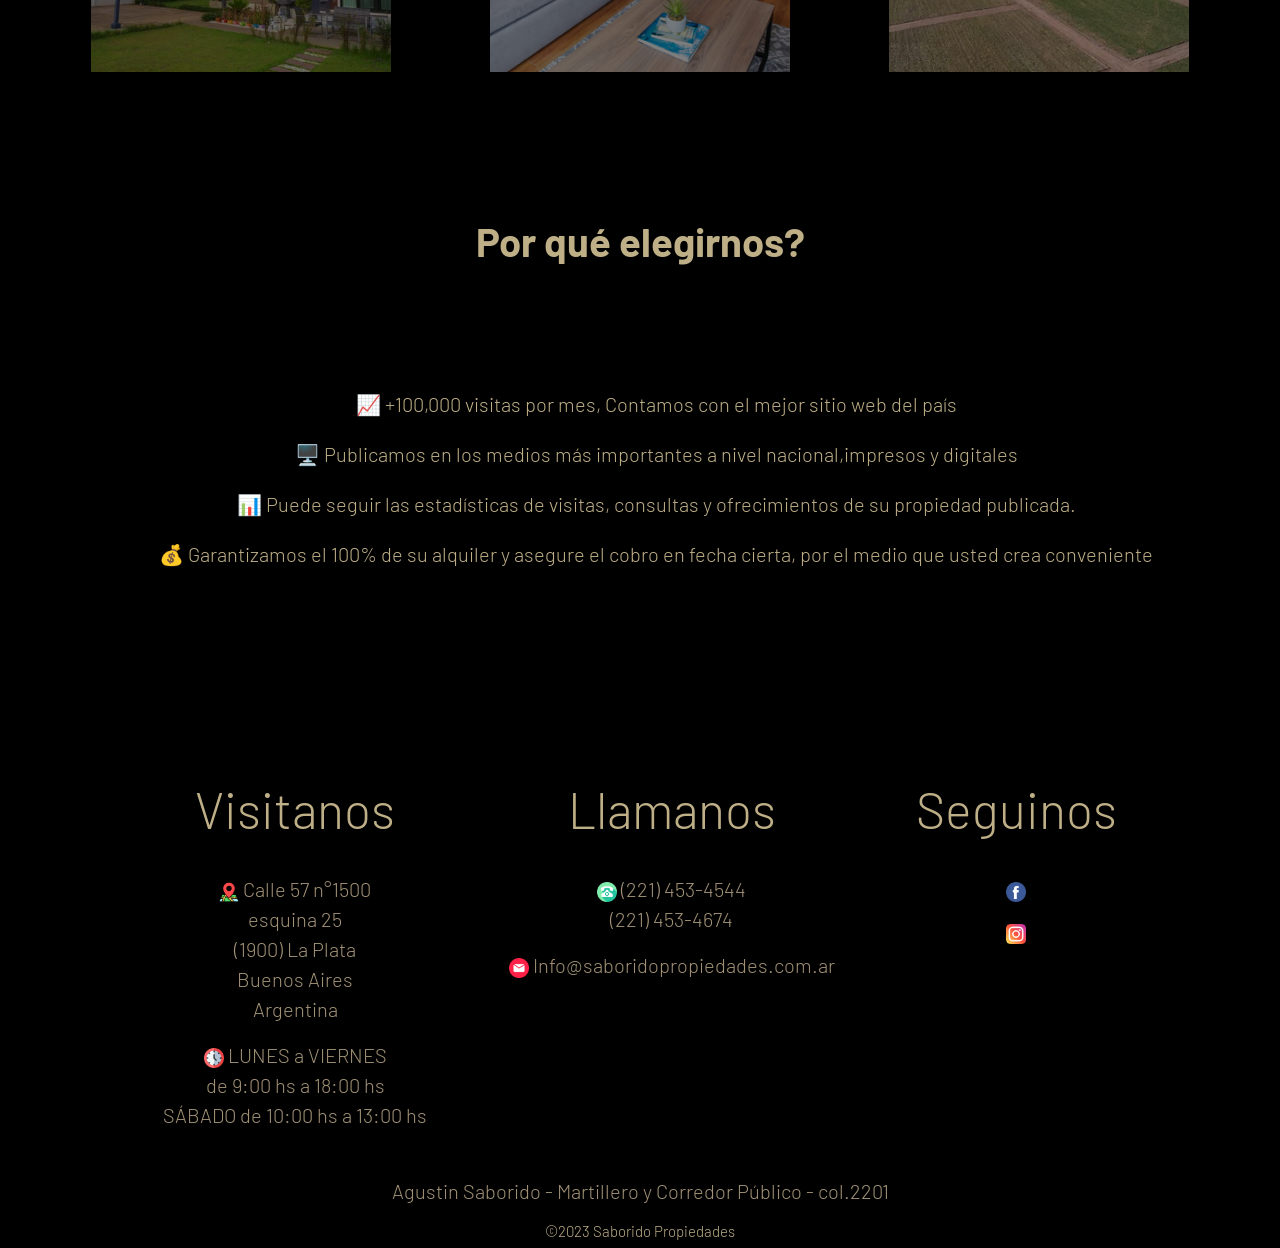
<file: pages/inicio.html>
<!DOCTYPE html>
<html lang="es">
<head>
<meta charset="UTF-8">
<meta http-equiv="X-UA-Compatible" content="IE=edge">
<meta name="viewport" content="width=device-width, initial-scale=1.0">
<link href="https://cdn.jsdelivr.net/npm/bootstrap@5.2.3/dist/css/bootstrap.min.css" rel="stylesheet" integrity="sha384-rbsA2VBKQhggwzxH7pPCaAqO46MgnOM80zW1RWuH61DGLwZJEdK2Kadq2F9CUG65" crossorigin="anonymous">
<script src="https://cdn.jsdelivr.net/npm/bootstrap@5.2.3/dist/js/bootstrap.bundle.min.js" integrity="sha384-kenU1KFdBIe4zVF0s0G1M5b4hcpxyD9F7jL+jjXkk+Q2h455rYXK/7HAuoJl+0I4" crossorigin="anonymous"></script>
<title>Saborido Propiedades</title>
<link rel="shortcut icon" href="../assets/img/SP-copia.png" type="image/png">
<link rel="stylesheet" href="../css/nuevo.css">
<!--etiquetas SEO-->
<meta name="description" content="tasá tu propiedad gratis en 48 hs. Encontrá Casas y Departamentos en Venta y Alquiler.">
<meta name="keywords" content="Propiedades, inmuebles, casas, departamentos, ph, countries, barrios cerrados, alquiler, venta, compra, alquiler temporario, bienes raices.">
<!--final de etiquetas SEO-->
</head>
<body>
 <!--INICIO MENU HAMBURGUESA--> 
<header class="header">
    <nav class="navbar navbar-dark bg">
      <div class="container">
        <div class="logoinmobiliaria">
        <img src="../assets/img/SP-copia.png" alt="logoinmobiliaria" class="logo-img">
        </div>
          <button class="menu_hamburguesa" type="button" data-bs-toggle="collapse" data-bs-target="#navbarSupportedContent" aria-controls="navbarSupportedContent" aria-expanded="false" aria-label="Toggle navigation">
            <span class="navbar-toggler-icon"></span>
          </button>
          <div class="collapse navbar-collapse" id="navbarSupportedContent">
            <ul class="navbar-nav me-auto mb-2 mb-lg-0">
              <li class="nav-item">
                <a class="nav-link" aria-current="page" href="../pages/inicio.html">Inicio</a>
              </li>
              <li class="nav-item">
                <a class="nav-link" href="../pages/comprar.html">Comprar</a>
              </li>
              <li class="nav-item">
                <a class="nav-link" href="../pages/alquilar.html">Alquilar</a>
              </li>
              <li class="nav-item">
                <a class="nav-link" href="../pages/equipo.html">Unite al Equipo</a>
              </li>
              <li class="nav-item">
                <a class="nav-link" href="../pages/vender.html">Vender</a>
              </li>
              
            </ul>
            <form class="d-flex" role="search">
              <input class="form-control me-2" type="search" placeholder="¿Qué estás buscando?" aria-label="Search">
              <button class="btn btn-dark" type="submit"><img src="../assets/img/icon-search.png" alt="search"></button>
            </form>
          </div>
        </div>
      </nav>
    </header>
<!--FINAL MENU HABURGUESA-->
<main class="container-fluid">
  <!--primera sección-->
      <div class="row">
          <div class="col-sm-12 col-xs-12">
          <section id="hero" class="primerasección">
          <h1>Tu sueño <br>comienza hoy</h1>
          <form action="https://agustinsaborido.github.io/PFSaborido/pages/comprar.html">
          <button>VER PROPIEDADES</button>
          </form>
          </section>
          </div>
      </div>    
  <!--segunda sección-->
      <div class="row">
          <div class="col-sm-12 col-xs-12">
              <section id="equipo" class="equipo">
              <article>
              <h2>Formá parte de nuestro equipo<br></h2>
              <p>Si sos ambicioso, proactivo y querés formar parte del mejor equipo de vendedores de la
              ciudad sin tener límites en tu nivel de ingreso, te estamos esperando</p>
              <form action="https://agustinsaborido.github.io/PFSaborido/pages/equipo.html">
              <button>Contáctenos</button>
              </form>
              </article>
              </section>
          </div>
      </div>
  <!--tercera sección-->
      <div class="row">
          <div class="col-sm-12 col-xs-12">
              <section id="oportunidades">
              <div class="container">
              <h3>OPORTUNIDADES</h3>
              </div>
              <div class="cartas">
              <div class="carta1">
              <h4>Casas <br></h4> 
              <form action="">    
              <button>+ INFO</button>
              </form>
              </div>   
              <div class="carta2">
              <h4>Deptos <br></h4> 
              <form action="">
              <button>+ INFO</button>
              </form>
              </div>
              <div class="carta3">
              <h4>Lotes <br></h4> 
              <form action="">    
              <button>+ INFO</button>
              </form>
              </div>  
              </section>
          </div>
      </div>
  <!--cuarta sección--> 
  <div class="row">
      <div class="col-12 col-xs-6"> 
          <section id="porqueelegirnos">
              <div class="container">
              <h2>Por qué elegirnos?</h2><br>
              <ul>
              <li>📈 +100,000 visitas por mes,
              Contamos con el mejor sitio web del país</li>
              <li>🖥️ Publicamos en los medios más
              importantes a nivel nacional,impresos
              y digitales</li>
              <li>📊 Puede seguir las estadísticas de
              visitas, consultas y ofrecimientos de
              su propiedad publicada.</li>
              <li>💰 Garantizamos el 100% de su alquiler y
              asegure el cobro en fecha cierta, por el
              medio que usted crea conveniente</li>
              </ul>
          </div>
          </section>
      </div>
  </div>
  </main>
<!--pie de página-->
<footer>
  <div class="container">
    <div class="footer-row">
      <div class="footer-links">
        <h6>Visitanos <br></h6>
        <p><img src="../assets/img/mapa.png" alt="" class="iconos">  Calle 57 n°1500 <br> esquina 25 <br> (1900) La Plata <br> Buenos Aires <br> Argentina</p>
        <p><img src="../assets/img/reloj.png" alt="" class="iconos">  LUNES a VIERNES <br> de 9:00 hs a 18:00 hs <br> SÁBADO de 10:00 hs a 13:00 hs</p>
      </div>
      <div class="footer-links">
        <h6>Llamanos <br></h6>
        <p><img src="../assets/img/telefono.png" alt="" class="iconos"> (221) 453-4544 <br> (221) 453-4674</p>
        <p><img src="../assets/img/email-png.png" alt="" class="iconos"> Info@saboridopropiedades.com.ar</p>
      </div>
      <div class="footer-links">
        <h6>Seguinos<br></h6>
        <p><img src="../assets/img/facebook.png" alt="" class="iconos"> <br> </p>  <img src="../assets/img/instagram.png" alt=""class="iconos"></p>
      </div>
    </div>

    <div class="footer-row">
      <div class="footer-links">
        <p>Agustin Saborido - Martillero y Corredor Público - col.2201</p>
        <h5>&copy;2023 Saborido Propiedades</h5>
      </div>
    </div>
  </div>
</footer>
<!--final pie de página-->
  
  </body>
  </html>
</file>
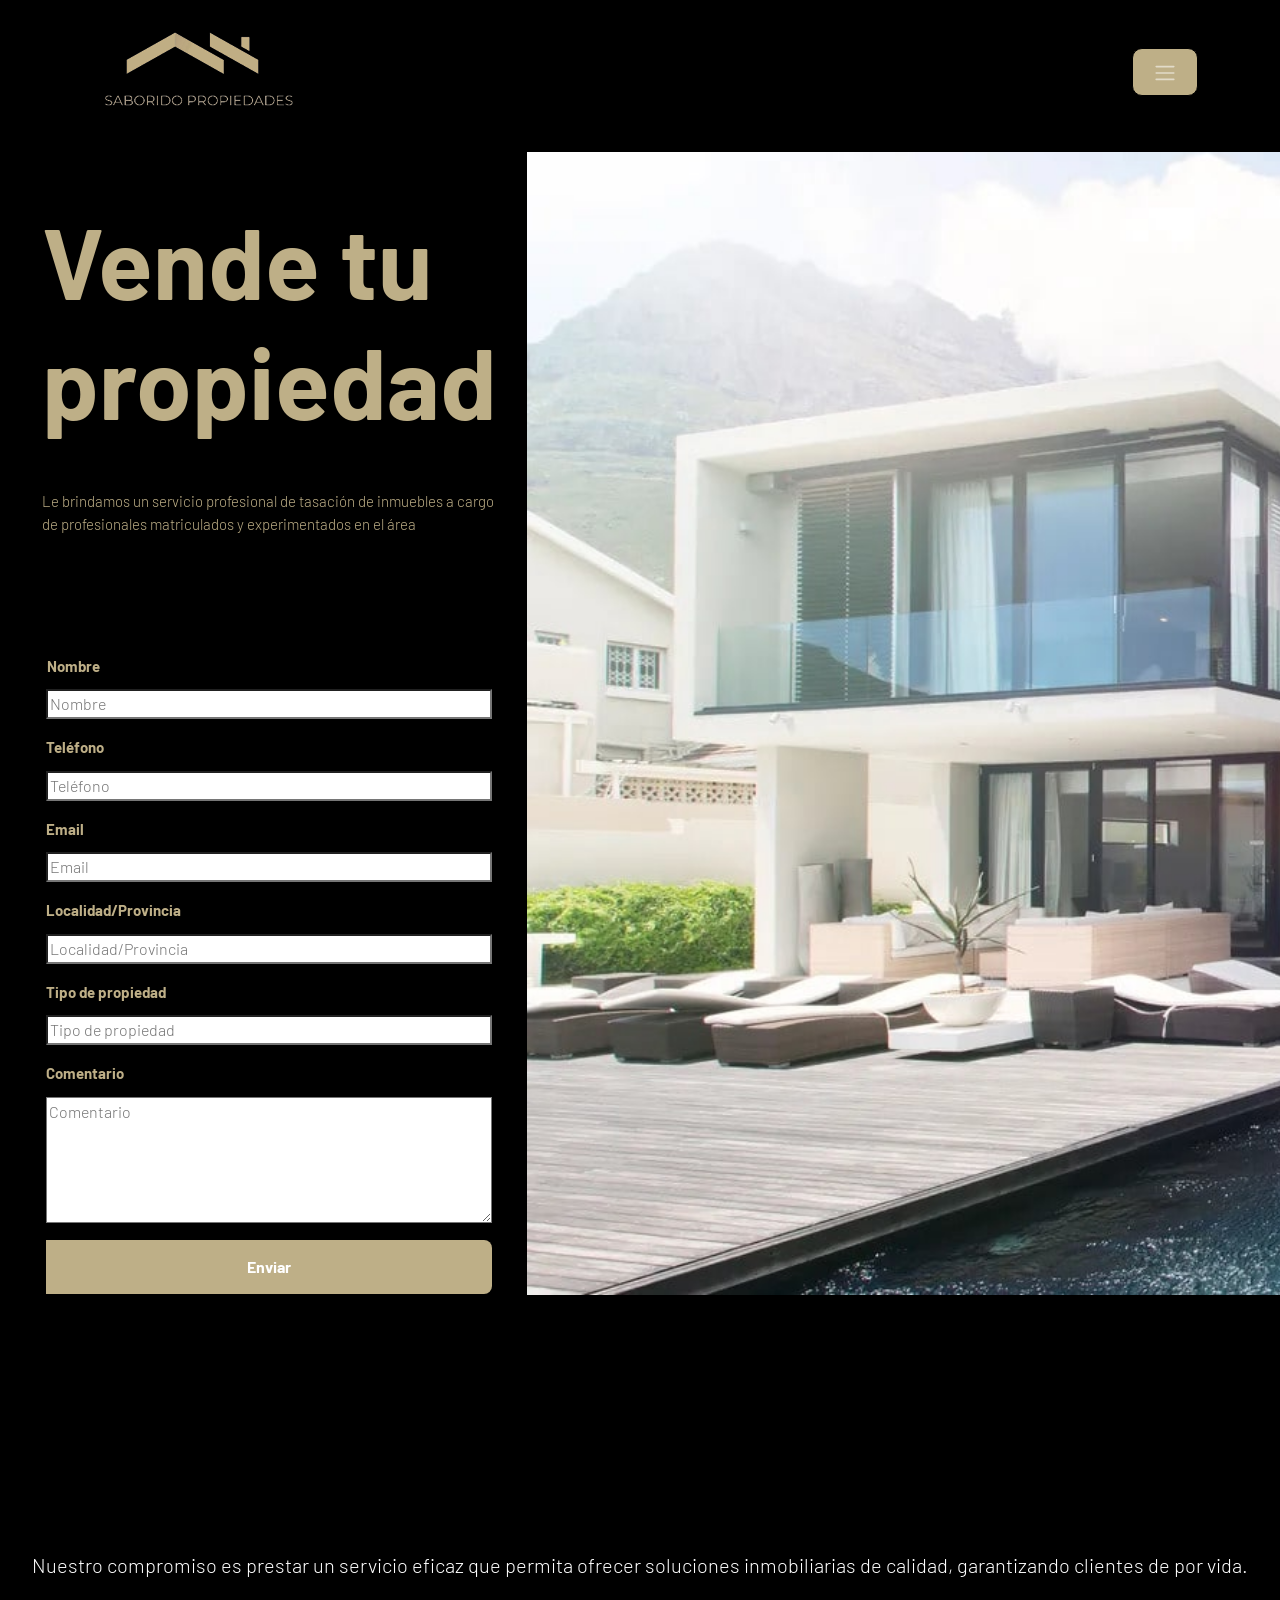
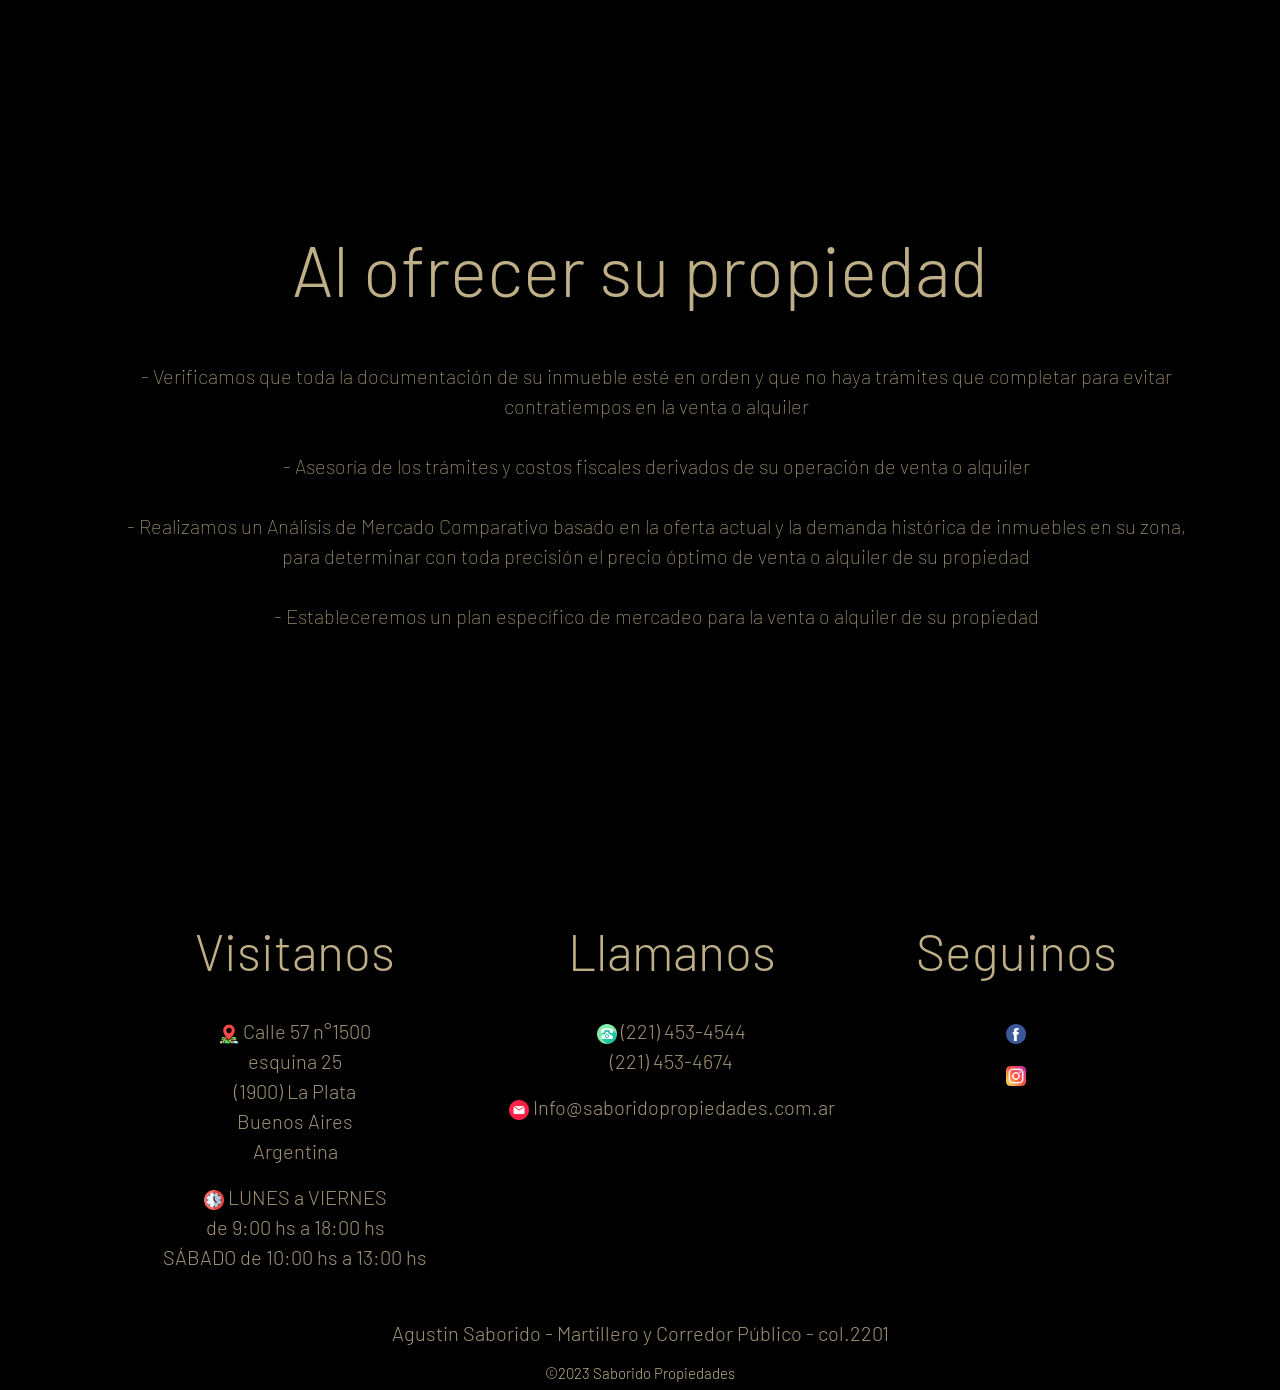
<file: pages/vender.html>
<!DOCTYPE html>
<html lang="es">
<head>
<meta charset="UTF-8">
<meta http-equiv="X-UA-Compatible" content="IE=edge">
<meta name="viewport" content="width=device-width, initial-scale=1.0">
<link href="https://cdn.jsdelivr.net/npm/bootstrap@5.2.3/dist/css/bootstrap.min.css" rel="stylesheet" integrity="sha384-rbsA2VBKQhggwzxH7pPCaAqO46MgnOM80zW1RWuH61DGLwZJEdK2Kadq2F9CUG65" crossorigin="anonymous">
<script src="https://cdn.jsdelivr.net/npm/bootstrap@5.2.3/dist/js/bootstrap.bundle.min.js" integrity="sha384-kenU1KFdBIe4zVF0s0G1M5b4hcpxyD9F7jL+jjXkk+Q2h455rYXK/7HAuoJl+0I4" crossorigin="anonymous"></script>
<title>Vender</title>
<link rel="shortcut icon" href="../assets/img/SP-copia.png" type="image/png">
<link rel="stylesheet" href="../css/nuevo.css">
<!--etiquetas SEO-->
<meta name="description" content="tasá tu propiedad gratis en 48 hs. Encontrá Casas y Departamentos en Venta y Alquiler.">
<meta name="keywords" content="Propiedades, inmuebles, casas, departamentos, ph, countries, barrios cerrados, alquiler, venta, compra, alquiler temporario, bienes raices.">
<!--final de etiquetas SEO-->
</head>
<body>
<!--INICIO MENU HAMBURGUESA--> 
<header class="header">
    <nav class="navbar navbar-dark bg">
      <div class="container">
        <div class="logoinmobiliaria">
        <img src="../assets/img/SP-copia.png" alt="logoinmobiliaria" class="logo-img">
        </div>
          <button class="menu_hamburguesa" type="button" data-bs-toggle="collapse" data-bs-target="#navbarSupportedContent" aria-controls="navbarSupportedContent" aria-expanded="false" aria-label="Toggle navigation">
            <span class="navbar-toggler-icon"></span>
          </button>
          <div class="collapse navbar-collapse" id="navbarSupportedContent">
            <ul class="navbar-nav me-auto mb-2 mb-lg-0">
              <li class="nav-item">
                <a class="nav-link active" aria-current="page" href="../pages/inicio.html">Inicio</a>
              </li>
              <li class="nav-item">
                <a class="nav-link" href="../pages/comprar.html">Comprar</a>
              </li>
              <li class="nav-item">
                <a class="nav-link" href="../pages/alquilar.html">Alquilar</a>
              </li>
              <li class="nav-item">
                <a class="nav-link" href="../pages/equipo.html">Unite al Equipo</a>
              </li>
              <li class="nav-item">
                <a class="nav-link" href="../pages/vender.html">Vender</a>
              </li>
              
            </ul>
            <form class="d-flex" role="search">
              <input class="form-control me-2" type="search" placeholder="¿Qué estás buscando?" aria-label="Search">
              <button class="btn btn-dark" type="submit"><img src="../assets/img/icon-search.png" alt="search"></button>
            </form>
          </div>
        </div>
      </nav>
</header>
<!--FINAL MENU HABURGUESA-->
<main class="container-fluid">
<!--primera sección-->
<div class="row">
    <div class="col-12">  
            <section class="quierovender">
                <form>
                    <h2 class="form_title">Vende tu propiedad</h2>
                    <p class="form_paragraph">Le brindamos un servicio profesional de tasación de inmuebles a
                    cargo de profesionales matriculados y experimentados en el área</p>
                    <div class="input-group">
                        <label for="name">Nombre</label>
                        <input type="text" name="name" id="name" placeholder="Nombre">

                        <label for="phone">Teléfono</label>
                        <input type="tel" name="phone" id="phone" placeholder="Teléfono">

                        <label for="email">Email</label>
                        <input type="email" name="email" id="email" placeholder="Email">

                        <label for="localidadprovincia">Localidad/Provincia</label>
                        <input type="localprov" name="localprov" id="localprov" placeholder="Localidad/Provincia">

                        <label for="tipodepropiedad">Tipo de propiedad</label>
                        <input type="tipopropiedad" name="tipopropiedad" id="tipopropiedad" placeholder="Tipo de propiedad">

                        <label for="comentario">Comentario</label>
                        <textarea name="comentario" id="comentario" cols="30" rows="5" placeholder="Comentario"></textarea>

                        <input class="btn" type="submit" value="Enviar">
                    </div>
                    </form>
        <div class="col-12">
            <img src="../assets/img/quierovender2-jpg-min.jpg" alt="quierovender">
        </section>
    </div> 
</div>  
            
                
<!--segunda sección-->
    <div class="row">
        <div class="col-sm-12 col-xs-6 col-12">
            <section class="compromiso">
            <article>
            <h4>Nuestro compromiso es prestar un servicio eficaz que permita ofrecer soluciones inmobiliarias de calidad, garantizando clientes de por vida.</h4>
            </article>
            </section>
        </div>
    </div>
<!--tercera sección-->
    <div class="row">
        <div class="col-12 col-xs-6"> 
            <section class="ofrecersupropiedad">
            <div class="container">
            <h2>Al ofrecer su propiedad</h2>
            <ul>
            <li>- Verificamos que toda la documentación de su
                inmueble esté en orden y que no haya trámites que
                completar para evitar contratiempos en la venta o
                alquiler</li>
            <li>- Asesoría de los trámites y costos fiscales derivados
                de su operación de venta o alquiler</li>
            <li>- Realizamos un Análisis de Mercado Comparativo
                basado en la oferta actual y la demanda histórica de
                inmuebles en su zona, para determinar con toda
                precisión el precio óptimo de venta o alquiler de su
                propiedad</li>
            <li>- Estableceremos un plan específico de mercadeo
                para la venta o alquiler de su propiedad</li>
            </ul>
            </section>
        </div>
    </div>

</main>
<!--pie de página-->
<footer>
  <div class="container">
    <div class="footer-row">
      <div class="footer-links">
        <h6>Visitanos <br></h6>
        <p><img src="../assets/img/mapa.png" alt="" class="iconos">  Calle 57 n°1500 <br> esquina 25 <br> (1900) La Plata <br> Buenos Aires <br> Argentina</p>
        <p><img src="../assets/img/reloj.png" alt="" class="iconos">  LUNES a VIERNES <br> de 9:00 hs a 18:00 hs <br> SÁBADO de 10:00 hs a 13:00 hs</p>
      </div>
      <div class="footer-links">
        <h6>Llamanos <br></h6>
        <p><img src="../assets/img/telefono.png" alt="" class="iconos"> (221) 453-4544 <br> (221) 453-4674</p>
        <p><img src="../assets/img/email-png.png" alt="" class="iconos"> Info@saboridopropiedades.com.ar</p>
      </div>
      <div class="footer-links">
        <h6>Seguinos<br></h6>
        <p><img src="../assets/img/facebook.png" alt="" class="iconos"> <br> </p>  <img src="../assets/img/instagram.png" alt=""class="iconos"></p>
      </div>
    </div>

    <div class="footer-row">
      <div class="footer-links">
        <p>Agustin Saborido - Martillero y Corredor Público - col.2201</p>
        <h5>&copy;2023 Saborido Propiedades</h5>
      </div>
    </div>
  </div>
</footer>
<!--final pie de página-->
</body>
</html>
</file>
<file: css/nuevo.css>
@charset "UTF-8";
/*Variables*/
* {
  box-sizing: border-box;
}

h1 {
  font-size: 80px;
}

h2 {
  font-size: 30px;
}

h3 {
  font-size: 30px;
}

h4 {
  font-size: 20px;
}

h5 {
  font-size: 15px;
}

p {
  font-size: 20px;
  font-family: "barlow";
  font-weight: 300;
  color: #A19276;
}

ul {
  list-style: none;
}

li {
  font-size: 20px;
}

a {
  font-size: 15px;
}

/*Inicio de Navegación*/
header {
  background-color: black;
  position: fixed;
  width: 100%;
  height: auto;
}

nav {
  display: flex;
  align-items: center;
  text-align: center;
}
nav .list {
  text-align: center;
  justify-content: center;
  align-items: center;
}
nav .btn-dark {
  background-color: #beaf87;
  border-color: #beaf87;
}
nav .btn-dark:hover {
  background-color: #a79a77;
}
nav .logo-img {
  padding: 10px;
  margin: 5px;
  vertical-align: middle;
  cursor: pointer;
}

.navbar {
  padding-top: 0px;
}
.navbar li {
  padding: 5px;
  text-align: center;
}
.navbar li a {
  color: white;
  font-weight: 700;
}
.navbar li a:hover {
  color: #beaf87;
}

/*Final de navegación*/
/*Body*/
body {
  margin: 0;
  background-color: black;
  font-family: "barlow";
  width: 100%;
}

button {
  font-weight: bold;
  padding: 10px 20px;
  border-radius: 10px;
  border: 1px solid rgb(0, 0, 0);
  box-shadow: 2px 2px 10px rgb(0, 0, 0);
  color: white;
  background-color: #beaf87;
  font-family: "barlow";
  font-weight: 700;
}
button:hover {
  background-color: #A19276;
}

/*Primera sección-pág.1*/
#hero {
  margin-top: 100px;
  background-image: linear-gradient(0deg, rgba(0, 0, 0, 0.5), rgba(0, 0, 0, 0.5)), url(../assets/img/family-min.jpg);
  background-repeat: no-repeat;
  background-size: cover;
  background-position: center;
  height: 800px;
  border-top: solid 2px #beaf87;
}
#hero h1 {
  color: white;
  margin-top: 300px;
  font-family: "barlow";
  font-weight: 700;
  text-align: center;
}
#hero form {
  text-align: center;
}
#hero .primerasección {
  overflow: hidden;
}

#equipo {
  background-color: white;
  text-align: center;
  padding: 20px 12px;
}
#equipo h2 {
  font-family: "barlow";
  font-weight: 700;
  color: #beaf87;
  font-size: 35px;
}
#equipo p {
  color: #beaf87;
}

#oportunidades {
  background-color: black;
  text-align: center;
  justify-content: space-around;
  background-size: cover;
  background-position: center;
  margin: 0px;
  height: 600px;
}
#oportunidades h3 {
  color: white;
  font-family: "barlow";
  font-weight: 700;
  margin-top: 80px;
  font-size: 60px;
}
#oportunidades h4 {
  color: white;
  padding: 40px;
  font-family: "barlow";
  font-weight: 700;
}
#oportunidades .container {
  display: flex;
  justify-content: center;
}
#oportunidades .cartas {
  display: flex;
  justify-content: space-evenly;
  align-items: center;
}
#oportunidades .carta1 {
  background-image: linear-gradient(0deg, rgba(0, 0, 0, 0.5), rgba(0, 0, 0, 0.5)), url(../assets/img/carta1.jpg);
  background-repeat: no-repeat;
  background-size: cover;
  background-position: center center;
  height: 300px;
  width: 300px;
  text-align: center;
  overflow: auto;
  margin-right: 20px;
  margin-top: 100px;
  margin-bottom: 10px;
}
#oportunidades .carta2 {
  background-image: linear-gradient(0deg, rgba(0, 0, 0, 0.5), rgba(0, 0, 0, 0.5)), url(../assets/img/carta2.jpg);
  background-repeat: no-repeat;
  background-size: cover;
  background-position: center center;
  height: 300px;
  width: 300px;
  text-align: center;
  overflow: auto;
  margin-right: 20px;
  margin-top: 100px;
  margin-bottom: 10px;
}
#oportunidades .carta3 {
  background-image: linear-gradient(0deg, rgba(0, 0, 0, 0.5), rgba(0, 0, 0, 0.5)), url(../assets/img/carta3.webp);
  background-repeat: no-repeat;
  background-size: cover;
  background-position: center center;
  height: 300px;
  width: 300px;
  text-align: center;
  overflow: auto;
  margin-top: 100px;
  margin-bottom: 10px;
}

#porqueelegirnos .container {
  text-align: center;
  padding: 100px 12px;
}
#porqueelegirnos .container h2 {
  margin-bottom: 80px;
  margin-top: 5px;
  color: #beaf87;
  font-family: "barlow";
  font-weight: 700;
  font-size: 40px;
}
#porqueelegirnos .container li {
  margin: 20px 0px;
  color: #beaf87;
  font-family: "barlow";
  font-weight: 300;
}

/*inicio de footer*/
footer {
  background-color: black;
  background-color: black;
  font-family: "barlow";
  font-weight: 100;
  width: 100%;
  height: 400px;
  justify-content: center;
  text-align: center;
  align-items: center;
}
footer h5 {
  color: #beaf87;
  cursor: pointer;
}
footer h6 {
  color: #beaf87;
  font-family: "barlow";
  font-weight: 300;
  font-size: 30px;
  justify-content: left;
  align-items: center;
  margin-bottom: 35px;
  margin-top: 60px;
  font-size: 50px;
  cursor: pointer;
}
footer .iconos {
  height: 20px;
  width: 20px;
  cursor: pointer;
}
footer .footer-row {
  display: flex;
  justify-content: space-evenly;
  align-content: center;
}
footer .footer-links {
  margin-top: 30px;
  cursor: pointer;
}

/*final del footer*/
/*fonts*/
@font-face {
  font-family: "barlow";
  src: url("../assets/fonts/Barlow-Light.ttf");
  font-weight: 300;
}
@font-face {
  font-family: "barlow";
  src: url("../assets/fonts/Barlow-Bold.ttf");
  font-weight: 700;
}
@font-face {
  font-family: "barlow";
  src: url("../assets/fonts/Barlow-Thin.ttf");
  font-weight: 100;
}
/*final de fonts*/
@media (max-width: 576px) {
  #grid {
    display: block;
    width: 100%;
  }
  .grid-container {
    display: flex;
    justify-content: center;
    align-items: center;
    margin-bottom: 50px;
    padding: 0 0 10px;
  }
  #nuestraspropiedades {
    padding-bottom: 100px;
    width: 100%;
  }
  #nuestraspropiedades h2 {
    margin: 80px;
  }
  header ul {
    padding: 10px;
  }
  header a {
    font-size: 10px;
  }
}
/*comprar*/
.secciones {
  border: 2px solid black;
}

#grid {
  display: grid;
  grid-template-areas: "empren oportu" "empren ni" "np np";
  grid-template-rows: 600px 600px 700px;
  grid-template-columns: 40% auto;
  -moz-column-gap: 20px;
       column-gap: 20px;
  row-gap: 20px;
  padding-top: 0px;
  background-color: black;
}

#emprendimientos {
  grid-area: empren;
  background-image: linear-gradient(0deg, rgba(0, 0, 0, 0.5), rgba(0, 0, 0, 0.5)), url(../assets/img/emprendimientos.jpg);
  background-repeat: no-repeat;
  background-size: cover;
  background-position: center;
  text-align: center;
  justify-content: center;
}
#emprendimientos h1 {
  font-size: 40px;
  font-family: "barlow";
  font-weight: 700;
  color: white;
  margin-top: 60%;
}

#oportu {
  grid-area: oportu;
  background-image: linear-gradient(0deg, rgba(0, 0, 0, 0.5), rgba(0, 0, 0, 0.5)), url(../assets/img/oportu.jpg);
  background-repeat: no-repeat;
  background-size: cover;
  background-position: center;
  text-align: center;
  justify-content: center;
}
#oportu h2 {
  color: white;
  font-family: "barlow";
  font-weight: 700;
  font-size: 40px;
  margin-top: 30%;
}

#nuevosingresos {
  grid-area: ni;
  background-image: linear-gradient(0deg, rgba(0, 0, 0, 0.5), rgba(0, 0, 0, 0.5)), url(../assets/img/nuevosingresos.jpg);
  background-repeat: no-repeat;
  background-size: cover;
  background-position: center;
  text-align: center;
  justify-content: center;
}
#nuevosingresos h3 {
  color: white;
  font-family: "barlow";
  font-size: 40px;
  font-weight: 700;
  margin-top: 30%;
}

#nuestraspropiedades {
  grid-area: np;
  text-align: center;
  justify-content: center;
  background-color: black;
  margin-top: 100px;
}
#nuestraspropiedades .grid-container {
  display: grid;
  grid-template-columns: 400px 400px 400px;
  grid-template-rows: auto;
  gap: 10px;
  height: 200px;
  align-content: center;
  justify-content: space-around;
  text-align: center;
}
#nuestraspropiedades .item1 {
  background-image: linear-gradient(0deg, rgba(0, 0, 0, 0.5), rgba(0, 0, 0, 0.5)), url(../assets/img/casa.jpg);
  background-position: center;
  background-size: cover;
  background-repeat: no-repeat;
  height: 300px;
  padding-top: 70px;
}
#nuestraspropiedades .item2 {
  background-image: linear-gradient(0deg, rgba(0, 0, 0, 0.5), rgba(0, 0, 0, 0.5)), url(../assets/img/depto.jpeg);
  background-position: center;
  background-size: cover;
  background-repeat: no-repeat;
  height: 300px;
  padding-top: 70px;
}
#nuestraspropiedades .item3 {
  background-image: linear-gradient(0deg, rgba(0, 0, 0, 0.5), rgba(0, 0, 0, 0.5)), url(../assets/img/lote.jpg);
  background-position: center;
  background-size: cover;
  background-repeat: no-repeat;
  height: 300px;
  padding-top: 70px;
}
#nuestraspropiedades h2 {
  margin-bottom: 200px;
  color: white;
  font-family: "barlow";
  font-weight: 300;
  font-size: 80px;
  margin-bottom: 70px;
}
#nuestraspropiedades h4 {
  color: white;
  font-family: "barlow";
  font-weight: 300;
  font-size: 30px;
}

@media (max-width: 576px) {
  header ul {
    padding: 10px;
  }
  header a {
    font-size: 10px;
  }
  #grid {
    display: block;
    width: 100%;
  }
  .grid-container {
    display: flex;
    justify-content: center;
    align-items: center;
    margin-bottom: 50px;
    padding: 0 0 10px;
  }
  #nuestraspropiedades {
    padding-bottom: 100px;
  }
  #nuestraspropiedades h2 {
    margin: 80px;
  }
}
/*alquiler*/
.nuevosingresos {
  background-image: linear-gradient(0deg, rgba(0, 0, 0, 0.5), rgba(0, 0, 0, 0.5)), url(../assets/img/nuevosingresosalquiler.webp);
  background-repeat: no-repeat;
  background-size: cover;
  background-position: center;
  height: 800px;
  border-top: solid 2px #beaf87;
  overflow: hidden;
}
.nuevosingresos h1 {
  color: white;
  margin-top: 300px;
  font-family: "barlow";
  font-weight: 700;
  text-align: center;
}
.nuevosingresos form {
  text-align: center;
}

.quieroalquilar {
  text-align: center;
  padding: 50px 12px;
  background-color: #beaf87;
  height: 200px;
}
.quieroalquilar h2 {
  font-family: "barlow";
  font-weight: 300;
  color: white;
  font-size: 35px;
}
.quieroalquilar button {
  color: #beaf87;
  background-color: white;
}

.nuestraspropiedades {
  background-color: black;
  text-align: center;
  justify-content: space-around;
  background-size: cover;
  background-position: center;
  margin: 0px;
  height: 600px;
}
.nuestraspropiedades h3 {
  color: white;
  font-family: "barlow";
  font-weight: 700;
  margin-top: 80px;
  font-size: 60px;
}
.nuestraspropiedades h4 {
  color: white;
  padding: 40px;
  font-family: "barlow";
  font-weight: 700;
}
.nuestraspropiedades .container {
  display: flex;
  justify-content: center;
}
.nuestraspropiedades .cartas {
  display: flex;
  justify-content: space-evenly;
  align-items: center;
}
.nuestraspropiedades .carta1 {
  background-image: linear-gradient(0deg, rgba(0, 0, 0, 0.5), rgba(0, 0, 0, 0.5)), url(../assets/img/carta1.jpg);
  background-repeat: no-repeat;
  background-size: cover;
  background-position: center center;
  height: 300px;
  width: 300px;
  text-align: center;
  overflow: auto;
  margin-right: 20px;
  margin-top: 100px;
  margin-bottom: 10px;
}
.nuestraspropiedades .carta2 {
  background-image: linear-gradient(0deg, rgba(0, 0, 0, 0.5), rgba(0, 0, 0, 0.5)), url(../assets/img/carta2.jpg);
  background-repeat: no-repeat;
  background-size: cover;
  background-position: center center;
  height: 300px;
  width: 300px;
  text-align: center;
  overflow: auto;
  margin-right: 20px;
  margin-top: 100px;
  margin-bottom: 10px;
}
.nuestraspropiedades .carta3 {
  background-image: linear-gradient(0deg, rgba(0, 0, 0, 0.5), rgba(0, 0, 0, 0.5)), url(../assets/img/carta3.webp);
  background-repeat: no-repeat;
  background-size: cover;
  background-position: center center;
  height: 300px;
  width: 300px;
  text-align: center;
  overflow: auto;
  margin-top: 100px;
  margin-bottom: 10px;
}

.alquilarconnosotros {
  justify-content: center;
  text-align: center;
  padding: 100px 12px;
}
.alquilarconnosotros h2 {
  margin-bottom: 80px;
  margin-top: 5px;
  color: #beaf87;
  font-family: "barlow";
  font-weight: 300;
  font-size: 50px;
}
.alquilarconnosotros li {
  margin: 20px 0px;
  color: #beaf87;
  font-family: "barlow";
  font-weight: 300;
}

/*vender*/
.quierovender {
  display: flex;
  width: 100%;
}
.quierovender form {
  background-color: black;
  margin: auto;
  padding: 200px 30px;
  border-radius: 10px;
  box-shadow: 0 0 20px rgba(0, 0, 0, 0.5);
}
.quierovender .form_title {
  font-size: 100px;
  margin-bottom: 50px;
  color: #beaf87;
  font-family: "barlow";
  font-weight: 700;
  cursor: pointer;
}
.quierovender .form_paragraph {
  font-family: "barlow";
  font-weight: 300;
  font-size: 15px;
  color: #beaf87;
  margin-bottom: 100px;
  cursor: pointer;
}
.quierovender .input-group {
  display: grid;
  flex-direction: column;
  text-align: left;
  gap: 7px;
  font-size: 1rem;
  padding: 0.6em 0.3em;
  border: none;
  outline: none;
  border-bottom: 1px solid var(black);
  font-family: "barlow";
  position: static;
}
.quierovender label {
  font-size: 15px;
  font-weight: 600;
  margin-bottom: 5px;
  margin-top: 10px;
  cursor: pointer;
  color: #beaf87;
  top: 0;
  left: 5px;
}
.quierovender .btn {
  background-color: #beaf87;
  color: white;
  font-family: "barlow";
  font-weight: 700;
  font-size: 1rem;
  padding: 15px 0;
  border: none;
  border-radius: 0.5em;
  margin-top: 10px;
}
.quierovender img {
  height: 1295px;
  width: auto;
}

.compromiso {
  background-color: black;
  margin: 200px 0px;
}
.compromiso h4 {
  color: white;
  cursor: pointer;
  font-family: "barlow";
  font-weight: 100;
  font-size: 50px;
  text-align: center;
}

.ofrecersupropiedad {
  justify-content: center;
  text-align: center;
  color: #beaf87;
  margin-top: 200px;
  font-family: "barlow";
  margin-bottom: 200px;
}
.ofrecersupropiedad h2 {
  font-weight: 300;
  font-size: 70px;
  cursor: pointer;
  margin-bottom: 50px;
}
.ofrecersupropiedad li {
  margin: 30px 0px;
  cursor: pointer;
  font-weight: 100;
}

/*equipo*/
.formaparte {
  background-color: black;
  padding-top: 150px;
  justify-content: center;
  text-align: center;
}
.formaparte h1 {
  color: #beaf87;
  font-family: "barlow";
  font-weight: 300;
  font-size: 80px;
  cursor: pointer;
}
.formaparte img {
  height: 900px;
  width: 100%;
}

.compromiso {
  margin: 50px 0px;
}
.compromiso h4 {
  font-size: 20px;
  font-weight: 300;
}

.datospersonales {
  text-align: center;
}
.datospersonales h2 {
  font-size: 50px;
  margin-bottom: 50px;
  color: #beaf87;
  font-family: "barlow";
  font-weight: 700;
}
.datospersonales form {
  background-color: black;
  padding: 200px 30px;
  border-radius: 10px;
  box-shadow: 0 0 20px rgba(0, 0, 0, 0.5);
}
.datospersonales .input-group {
  display: grid;
  flex-direction: column;
  text-align: left;
  gap: 7px;
  font-size: 1rem;
  padding: 0.6em 0.3em;
  border: none;
  outline: none;
  border-bottom: 1px solid var(black);
  font-family: "barlow";
  position: static;
}
.datospersonales label {
  font-size: 15px;
  font-weight: 600;
  margin-bottom: 5px;
  margin-top: 10px;
  cursor: pointer;
  color: #beaf87;
  top: 0;
  left: 5px;
}
.datospersonales .btn {
  background-color: #beaf87;
  color: white;
  font-family: "barlow";
  font-weight: 700;
  font-size: 1rem;
  padding: 15px 0;
  border: none;
  border-radius: 0.5em;
  margin-top: 10px;
}
.datospersonales .btn:hover {
  color: black;
}

/*responsive para celular*/
@media (max-width: 415px) {
  /* tercera sección,pág.1*/
  #oportunidades {
    width: 100%;
  }
  #oportunidades h3 {
    font-size: 38px;
  }
  #oportunidades h4 {
    font-size: 15px;
  }
  /*primera sección, pág.2*/
  #emprendimientos {
    margin-bottom: 30px;
    padding-bottom: 100px;
  }
  /*segunda sección, pág.2*/
  #oportu {
    margin-bottom: 30px;
    padding-bottom: 100px;
  }
  /*tercera sección, pág.2*/
  #nuevosingresos {
    margin-bottom: 30px;
    padding-bottom: 100px;
  }
  /* cuarta sección,pág.2*/
  #nuestraspropiedades {
    width: auto;
  }
  #nuestraspropiedades h4 {
    justify-content: center;
    align-content: center;
    text-align: center;
    margin-top: 30px;
    padding-top: 60px;
  }
  #nuestraspropiedades .grid-container {
    display: block;
    height: auto;
  }
  #nuestraspropiedades h2 {
    font-size: 50px;
    padding-top: 60px;
  }
  /*segunda sección, pág.3*/
  .quieroalquilar {
    height: auto;
  }
  /*primera sección, pág.4*/
  .formaparte {
    height: auto;
  }
  .formaparte h1 {
    font-size: 60px;
    margin-top: 40px;
  }
  .formaparte img {
    width: 100%;
    height: 400px;
  }
  /*primera sección, pág.5*/
  .quierovender {
    display: block;
    width: 100%;
  }
  .quierovender .form_title {
    font-size: 70px;
  }
  .quierovender img {
    width: 380px;
    height: 350px;
  }
  /*footer*/
  footer .footer-row {
    display: block;
  }
}
/*final de responsive para celular*//*# sourceMappingURL=nuevo.css.map */
</file>
